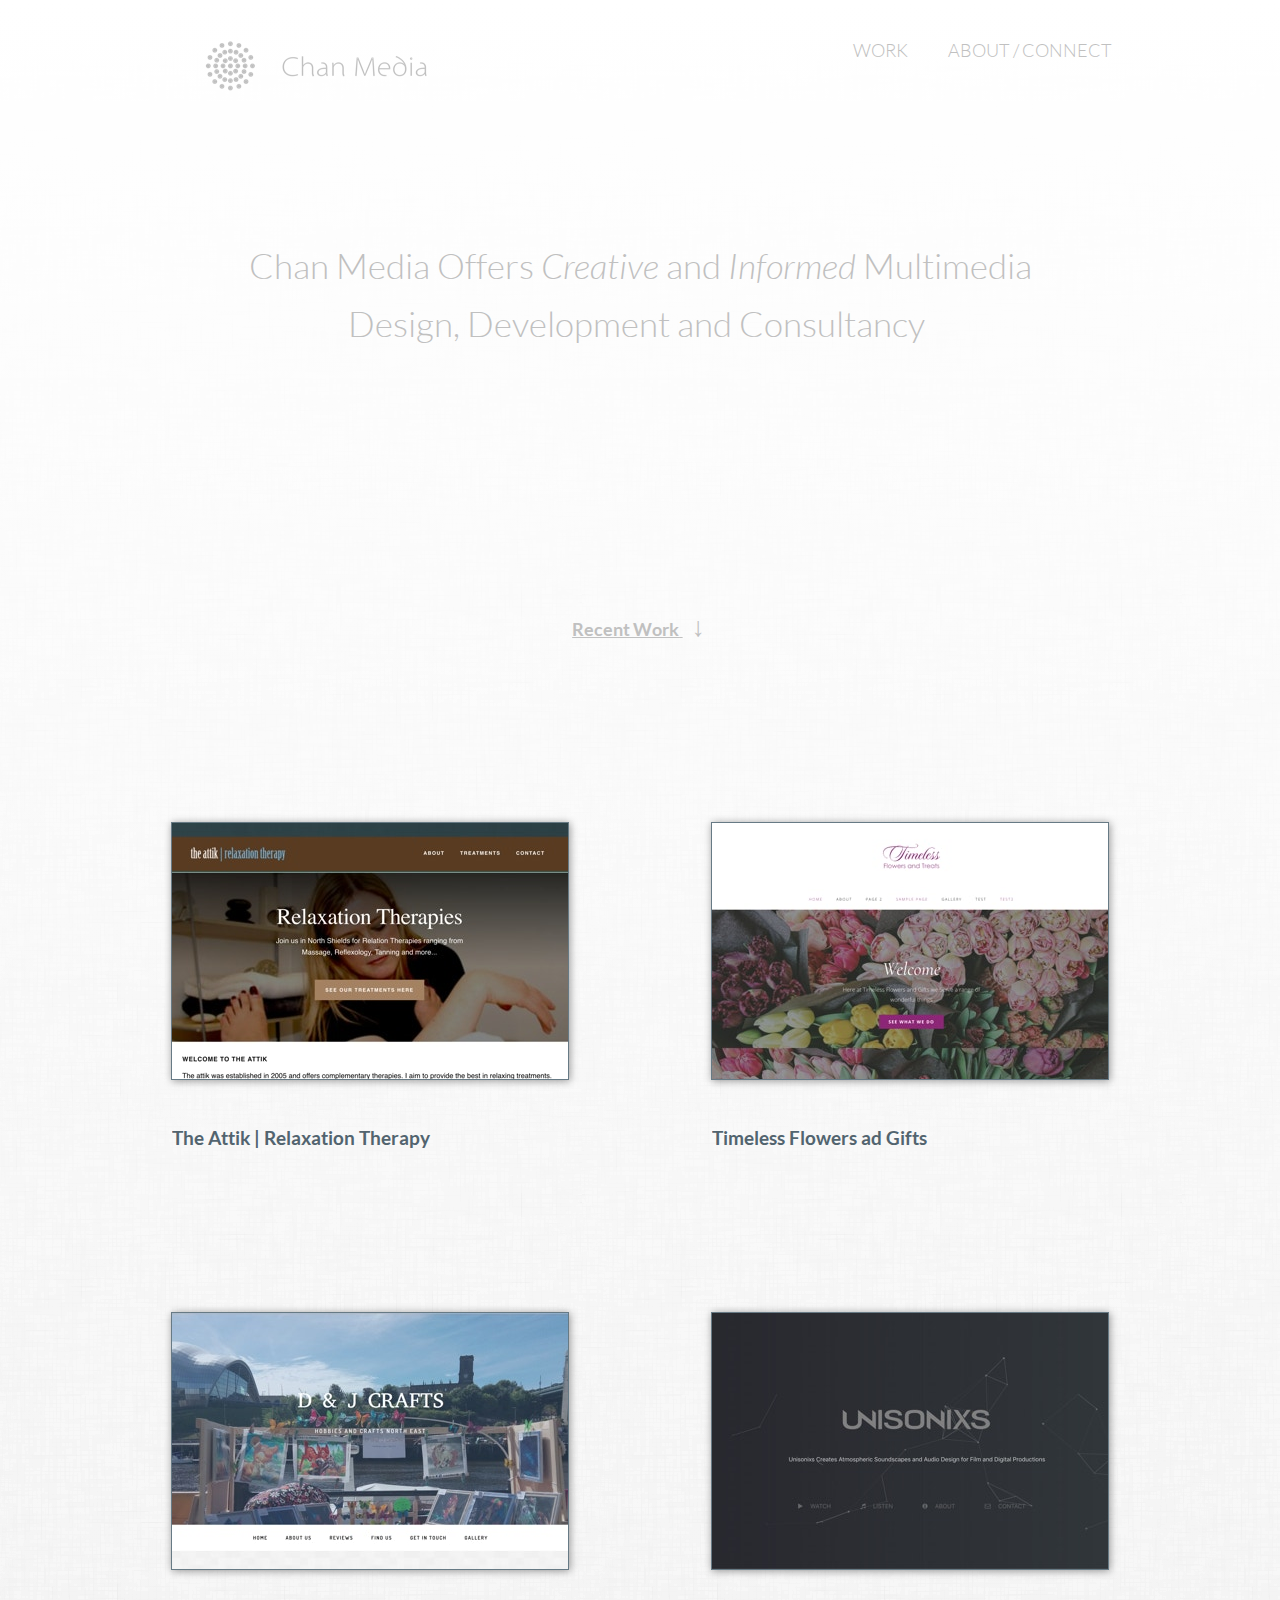
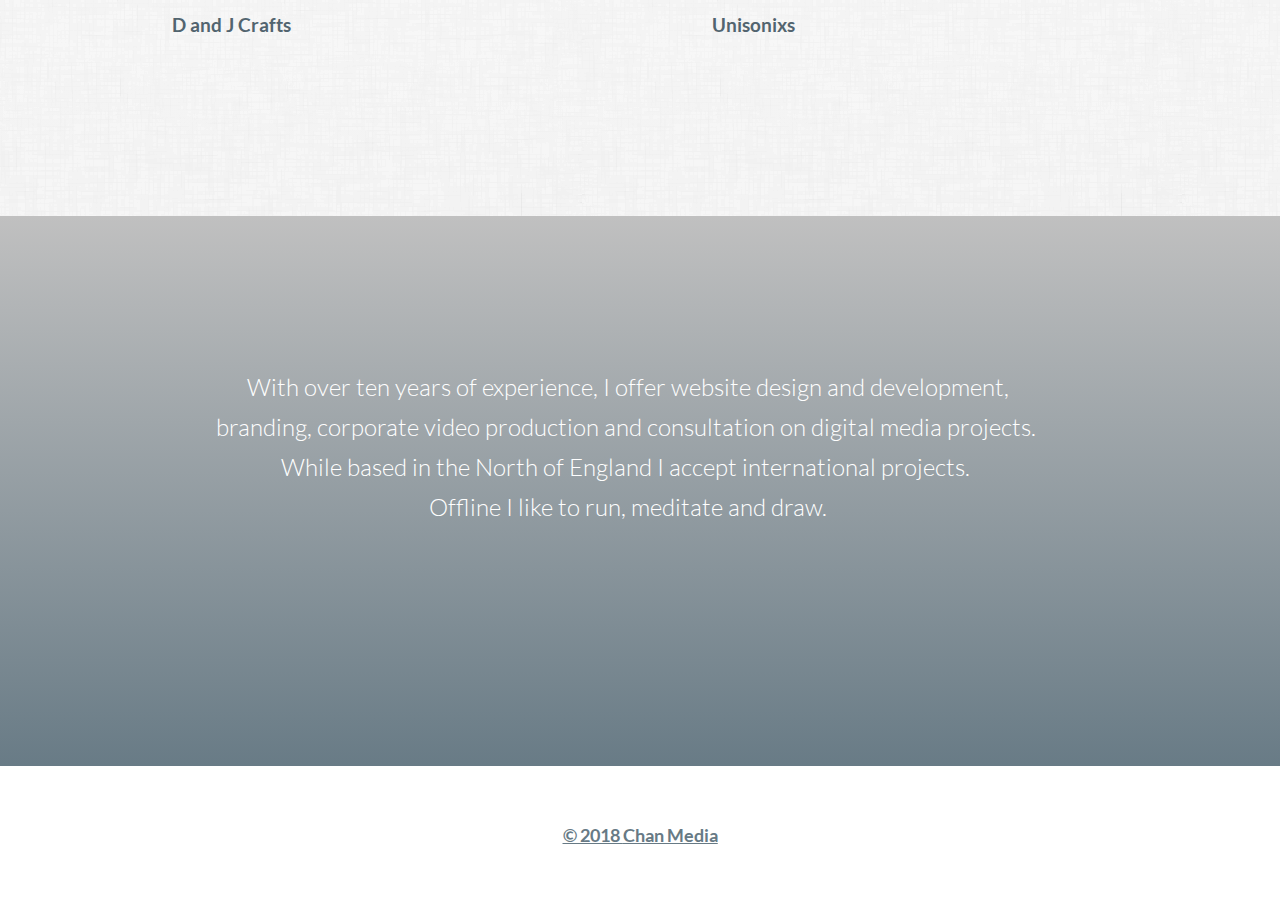
<file: index.html>
<!DOCTYPE html>
<html>
<head>
<meta charset="UTF-8">
<title>Home</title>
<meta name="referrer" content="same-origin">
<meta name="viewport" content="width=device-width,initial-scale=1,shrink-to-fit=no">
<style>@font-face{font-family:"Lato";src:url('css/Lato-Light.woff2') format('woff2'),url('css/Lato-Light.woff') format('woff');font-weight:300}@font-face{font-family:"Lato";src:url('css/Lato-LightItalic.woff2') format('woff2'),url('css/Lato-LightItalic.woff') format('woff');font-weight:300;font-style:italic}@font-face{font-family:"Lato";src:url('css/Lato-Bold.woff2') format('woff2'),url('css/Lato-Bold.woff') format('woff');font-weight:700}@font-face{font-family:"Lato";src:url('css/Lato-Regular.woff2') format('woff2'),url('css/Lato-Regular.woff') format('woff');font-weight:400}body,div{font-size:0}p, span,h1,h2,h3,h4,h5,h6{margin:0;word-spacing:normal;word-wrap:break-word;-ms-word-wrap:break-word;pointer-events:auto}sup{font-size:inherit;vertical-align:baseline;position:relative;top:-0.4em}sub{font-size:inherit;vertical-align:baseline;position:relative;top:0.4em}ul{display:block;word-spacing:normal;word-wrap:break-word;list-style-type:none;padding:0;margin:0;-moz-padding-start:0;-khtml-padding-start:0;-webkit-padding-start:0;-o-padding-start:0;-padding-start:0;-webkit-margin-before:0;-webkit-margin-after:0}li{display:block}li p{-webkit-touch-callout:none;-webkit-user-select:none;-khtml-user-select::none;-moz-user-select:none;-ms-user-select:none;-o-user-select:none;user-select:none}form{display:inline-block}a{text-decoration:inherit;color:inherit;-webkit-tap-highlight-color:rgba(0,0,0,0)}textarea{resize:none}.shm-l{float:left;clear:left}.shm-r{float:right;clear:right}.whitespacefix{word-spacing:-1px}video:not(#vbk):not(.videoinline){width:100%;max-width:900px}video:-webkit-full-screen{max-width:100% !important}video:-moz-full-screen{max-width:100% !important}video:-ms-fullscreen{max-width:100% !important}video:fullscreen{max-width:100% !important}.player1.fullscreen1-active video{max-width:100% !important}html{font-family:sans-serif;-ms-text-size-adjust:100%;-webkit-text-size-adjust:100%}body{margin:0}audio,video{display:inline-block;vertical-align:baseline}audio:not([controls]){display:none;height:0}[hidden],template{display:none}a{background:0 0}a:active,a:hover{outline:0}b,strong{font-weight:700}dfn{font-style:italic}h1,h2,h3,h4,h5,h6{font-size:1em;line-height:1;margin:0em 0}img{border:0}svg:not(:root){overflow:hidden}button,input,optgroup,select,textarea{color:inherit;font:inherit;margin:0}button{overflow:visible}button,select{text-transform:none}button,html input[type=button],input[type=submit]{-webkit-appearance:button;cursor:pointer;box-sizing:border-box;white-space: normal}input[type=text],input[type=password],textarea{-webkit-appearance:none;appearance: none;box-sizing:border-box}button[disabled],html input[disabled]{cursor:default}button::-moz-focus-inner,input::-moz-focus-inner{border:0;padding:0}input{line-height:normal}input[type=checkbox],input[type=radio]{box-sizing:border-box;padding:0}input[type=number]::-webkit-inner-spin-button,input[type=number]::-webkit-outer-spin-button{height:auto}input[type=search]{-webkit-appearance:textfield;-moz-box-sizing:content-box;-webkit-box-sizing:content-box;box-sizing:content-box}input[type=search]::-webkit-search-cancel-button,input[type=search]::-webkit-search-decoration{-webkit-appearance:none}textarea{overflow:auto;box-sizing:border-box;border-color:#ddd}optgroup{font-weight:700}table{border-collapse:collapse;border-spacing:0}td,th{padding:0}
html { -webkit-font-smoothing: antialiased; -moz-osx-font-smoothing: grayscale; }#b{background-color:#fff;background:#fff url(images/furley_bg.png) repeat center top}.v4{display:inline-block;*display:inline;zoom:1;vertical-align:top}.ps16{position:relative;margin-top:0}.s15{width:100%;min-width:960px;min-height:1816px;behavior:url(js/PIE.htc);-pie-background:linear-gradient(bottom, rgba(255,255,255,0) 0%, rgb(255,255,255) 100%);height:1816px;behavior:url(js/PIE.htc);-pie-background:linear-gradient(bottom, rgba(255,255,255,0) 0%, rgb(255,255,255) 100%);height:1816px}.c12{z-index:1;pointer-events:none;border:0;background-image:-webkit-gradient(linear, left bottom, left top, color-stop(0, rgba(255,255,255,0)), color-stop(1, rgb(255,255,255)));background-image:-o-linear-gradient(top, rgba(255,255,255,0) 0%, rgb(255,255,255) 100%);background-image:-webkit-linear-gradient(top, rgba(255,255,255,0) 0%, rgb(255,255,255) 100%);background-image:-ms-linear-gradient(top, rgba(255,255,255,0) 0%, rgb(255,255,255) 100%);background-image:linear-gradient(to top, rgba(255,255,255,0) 0%, rgb(255,255,255) 100%);background-clip:padding-box}.ps17{position:relative;margin-top:31px}.v5{display:block;*display:block;zoom:1;vertical-align:top}.s16{min-width:960px;width:960px;margin-left:auto;margin-right:auto}.ps18{position:relative;margin-left:31px;margin-top:0}.s17{min-width:929px;width:929px;min-height:72px}.ps19{position:relative;margin-left:0;margin-top:0}.s18{min-width:256px;width:256px;min-height:72px;height:72px}.c14{z-index:2;pointer-events:auto}.i{position:absolute;left:0;width:256px;height:72px;top:0;border:0}.i2{left:0;width:256px;height:72px;top:0;display:inline-block}.v6{display:inline-block;*display:inline;zoom:1;vertical-align:top;overflow:hidden}.ps20{position:relative;margin-left:373px;margin-top:0}.s19{min-width:120px;width:120px;min-height:64px;height:64px}.c15{z-index:11;pointer-events:auto}.p3{padding-top:0;text-indent:0;padding-bottom:0;padding-right:0;text-align:center}.f4{font-family:Lato;font-size:18px;font-weight:300;font-style:normal;text-decoration:none;text-transform:uppercase;color:#c0c0c0;background-color:initial;line-height:39px;letter-spacing:normal;text-shadow:none}.ps21{position:relative;margin-left:0;margin-top:0}.s20{min-width:180px;width:180px;min-height:64px;height:64px}.c16{z-index:17;pointer-events:auto}.ps22{position:relative;margin-left:72px;margin-top:134px}.s21{min-width:816px;width:816px;min-height:225px;height:225px}.c17{z-index:18;pointer-events:auto}.f5{font-family:Lato;font-size:35px;font-weight:300;font-style:normal;text-decoration:none;text-transform:none;color:#c0c0c0;background-color:initial;line-height:58px;letter-spacing:normal;text-shadow:none}.f6{font-family:Lato;font-size:35px;font-weight:300;font-style:italic;text-decoration:none;text-transform:none;color:#c0c0c0;background-color:initial;line-height:58px;letter-spacing:normal;text-shadow:none}.ps23{position:relative;margin-left:360px;margin-top:133px}.s22{min-width:240px;width:240px;min-height:105px;height:105px}.c18{z-index:6;pointer-events:auto}.f7{font-family:Lato;font-size:18px;font-weight:700;font-style:normal;text-decoration:underline;text-transform:none;color:#c0c0c0;background-color:initial;line-height:41px;letter-spacing:normal;text-shadow:none}.f8{font-family:Lato;font-size:18px;font-weight:700;font-style:normal;text-decoration:none;text-transform:none;color:#c0c0c0;background-color:initial;line-height:41px;letter-spacing:normal;text-shadow:none}.f9{font-family:Lato;font-size:27px;font-weight:400;font-style:normal;text-decoration:none;text-transform:none;color:#c0c0c0;background-color:initial;line-height:62px;letter-spacing:2.66px;text-shadow:none}.ps24{position:relative;margin-left:-600px;margin-top:257px}.s23{min-width:1px;width:1px;min-height:1px}.ps25{position:relative;margin-left:10px;margin-top:360px}.s24{min-width:938px;width:938px;min-height:258px}.s25{min-width:398px;width:398px;min-height:258px}.w2{line-height:0}.ps26{position:relative;margin-left:1px;margin-top:1px}.s26{min-width:396px;width:396px;min-height:256px;height:256px}.c19{z-index:9;border:0;background-image:url(images/attik-screen-shot-396.jpg);background-color:#b8c8d2;background-repeat:no-repeat;background-position:50% 50%;background-size:cover;background-clip:padding-box}.ps27{position:relative;margin-left:0;margin-top:-257px}.c20{z-index:7;border:1px solid #677a85;background-color:#fff;box-shadow:1px 1px 8px rgba(0,0,0,.40)}.ps28{position:relative;margin-left:142px;margin-top:0}.ps29{position:relative;margin-left:1px;margin-top:1px}.c21{z-index:19;border:0;background-image:url(images/screenshot-127.0.0.1-2018.10.26-11-48-16-396.jpg);background-color:#b8c8d2;background-repeat:no-repeat;background-position:50% 0;background-size:cover;background-clip:padding-box}.ps30{position:relative;margin-left:0;margin-top:-257px}.c22{z-index:3;border:1px solid #677a85;background-color:#fff;box-shadow:1px 1px 8px rgba(0,0,0,.40)}.ps31{position:relative;margin-left:12px;margin-top:32px}.s27{min-width:936px;width:936px;min-height:63px}.s28{min-width:396px;width:396px;min-height:63px;height:63px}.c23{z-index:8;pointer-events:auto}.p4{padding-top:0;text-indent:0;padding-bottom:0;padding-right:0;text-align:left}.f10{font-family:Lato;font-size:19px;font-weight:700;font-style:normal;text-decoration:none;text-transform:none;color:#52646f;background-color:initial;line-height:52px;letter-spacing:normal;text-shadow:none}.ps32{position:relative;margin-left:144px;margin-top:0}.c24{z-index:10;pointer-events:auto}@media (min-width:480px) and (max-width:959px) {.s15{min-width:480px;min-height:2168px;height:2168px;height:2168px}.ps17{margin-top:24px}.s16{min-width:480px;width:480px}.ps18{margin-left:66px}.s17{min-width:354px;width:354px;min-height:141px}.s18{min-width:350px;width:350px;min-height:66px;height:66px}.i{width:350px;height:66px}.i2{width:350px;height:66px}.ps20{margin-left:0;margin-top:33px}.s19{min-width:78px;width:78px;min-height:42px;height:42px}.f4{font-size:19px;line-height:41px}.ps21{margin-left:80px;margin-top:33px}.s20{min-width:196px;width:196px;min-height:42px;height:42px}.ps22{margin-left:36px;margin-top:74px}.s21{min-width:408px;width:408px;min-height:262px;height:262px}.f5{font-size:34px;line-height:57px}.f6{font-size:34px;line-height:57px}.ps23{margin-left:164px;margin-top:60px}.s22{min-width:157px;width:157px;min-height:65px;height:65px}.f7{font-size:19px;line-height:44px}.f8{font-size:19px;line-height:44px}.f9{font-family:"Lucida Grande", "Lucida Sans Unicode", "Lucida Sans", Geneva, Verdana, sans-serif;font-size:19px;line-height:43px}.ps24{margin-left:-321px;margin-top:147px}.ps25{margin-left:64px;margin-top:164px}.s24{min-width:352px;width:352px;min-height:582px}.s25{min-width:352px;width:352px;min-height:230px}.ps26{margin-top:0}.s26{min-width:350px;width:350px;min-height:228px;height:228px}.c19{background-image:url(images/attik-screen-shot-350.jpg)}.ps27{margin-top:-228px}.ps28{margin-left:0;margin-top:122px}.c21{background-image:url(images/screenshot-127.0.0.1-2018.10.26-11-48-16-350.jpg)}.ps30{margin-top:-229px}.ps31{margin-left:65px;margin-top:-332px}.s27{min-width:351px;width:351px;min-height:404px}.s28{min-width:350px;width:350px;min-height:59px;height:59px}.ps32{margin-left:1px;margin-top:286px}}@media (max-width:479px) {.s15{min-width:320px;min-height:1445px;height:1445px;height:1445px}.ps17{margin-top:16px}.s16{min-width:320px;width:320px}.ps18{margin-left:44px}.s17{min-width:236px;width:236px;min-height:94px}.s18{min-width:233px;width:233px;min-height:44px;height:44px}.i{width:233px;height:44px}.i2{width:233px;height:44px}.ps20{margin-left:0;margin-top:22px}.s19{min-width:52px;width:52px;min-height:28px;height:28px}.f4{font-size:13px;line-height:28px}.ps21{margin-left:53px;margin-top:22px}.s20{min-width:131px;width:131px;min-height:28px;height:28px}.ps22{margin-left:24px;margin-top:49px}.s21{min-width:272px;width:272px;min-height:175px;height:175px}.f5{font-size:23px;line-height:39px}.f6{font-size:23px;line-height:39px}.ps23{margin-left:109px;margin-top:40px}.s22{min-width:105px;width:105px;min-height:43px;height:43px}.f7{font-size:13px;line-height:29px}.f8{font-size:13px;line-height:29px}.f9{font-family:"Lucida Grande", "Lucida Sans Unicode", "Lucida Sans", Geneva, Verdana, sans-serif;font-size:13px;line-height:29px}.ps24{margin-left:-214px;margin-top:98px}.ps25{margin-left:42px;margin-top:109px}.s24{min-width:235px;width:235px;min-height:406px}.s25{min-width:235px;width:235px;min-height:154px}.ps26{margin-top:0}.s26{min-width:233px;width:233px;min-height:152px;height:152px}.c19{background-image:url(images/attik-screen-shot-233.jpg)}.ps27{margin-top:-152px}.ps28{margin-left:0;margin-top:98px}.c21{background-image:url(images/screenshot-127.0.0.1-2018.10.26-11-48-16-233.jpg)}.ps30{margin-top:-153px}.ps31{margin-left:44px;margin-top:-248px}.s27{min-width:233px;width:233px;min-height:289px}.s28{min-width:233px;width:233px;min-height:39px;height:39px}.f10{font-size:13px;line-height:36px}.ps32{margin-left:0;margin-top:211px}}@media (-webkit-min-device-pixel-ratio:2), (min-resolution:192dpi) {.c19{background-image:url(images/attik-screen-shot-792.jpg);background-size:cover}.c21{background-image:url(images/screenshot-127.0.0.1-2018.10.26-11-48-16-792.jpg);background-size:cover}}@media (min-width:480px) and (max-width:959px) and (-webkit-min-device-pixel-ratio:2), (min-width:480px) and (max-width:959px) and (min-resolution:192dpi) {.c19{background-image:url(images/attik-screen-shot-700.jpg);background-size:cover}.c21{background-image:url(images/screenshot-127.0.0.1-2018.10.26-11-48-16-700.jpg);background-size:cover}}@media (max-width:479px) and (-webkit-min-device-pixel-ratio:2), (max-width:479px) and (min-resolution:192dpi) {.c19{background-image:url(images/attik-screen-shot-466.jpg);background-size:cover}.c21{background-image:url(images/screenshot-127.0.0.1-2018.10.26-11-48-16-466.jpg);background-size:cover}}</style>
<link as="style" onload="this.onload=null;this.rel='stylesheet'" rel="preload" href="css/site.20190319174924.css">
<noscript><link rel="stylesheet" href="css/site.20190319174924.css"></noscript>
<!--[if lte IE 7]>
<link rel="stylesheet" href="css/site.20190319174924-lteIE7.css" type="text/css">
<![endif]-->
<!--[if lte IE 8]>
<link rel="stylesheet" href="css/site.20190319174924-lteIE8.css" type="text/css">
<![endif]-->
<!--[if gte IE 9]>
<link rel="stylesheet" href="css/site.20190319174924-gteIE9.css" type="text/css">
<![endif]-->
<script>!function(e){var t=!1;try{t=e.document.createElement("link").relList.supports("preload")}catch(e){}if(!t)for(var n=e.document.getElementsByTagName("link"),l=0;l<n.length;l++){var a=n[l];"preload"===a.rel&&"style"===a.getAttribute("as")&&function(e){function t(){e.media="all"}e.addEventListener("load",t),setTimeout(function(){e.rel="stylesheet",e.media="nl x"}),setTimeout(t,3e3)}(a)}}(this);
</script>
</head>
<body id="b">
<div class="v4 ps16 s15 c12">
<div class="ps17 v5 s16">
<div class="v4 ps18 s17 c13">
<div class="v4 ps19 s18 c14">
<picture class="i2">
<source srcset="images/chanmedia-175.png 1x, images/chanmedia-350.png 2x" media="(max-width:479px)">
<source srcset="images/chanmedia-263.png 1x, images/chanmedia-526.png 2x" media="(max-width:959px)">
<source srcset="images/chanmedia-256.png 1x, images/chanmedia-512.png 2x" media="(min-width:960px)">
<img src="images/chanmedia-175.png" alt="" class="js i">
</picture>
</div>
<div class="v6 ps20 s19 c15">
<p class="p3 f4"><a href="#anchor1">Work</a></p>
</div>
<div class="v6 ps21 s20 c16">
<p class="p3 f4"><a href="#anchor2">About / Connect</a></p>
</div>
</div>
<div class="v6 ps22 s21 c17">
<p class="p3 f5">Chan Media Offers <span class="f6">Creative</span> and <span class="f6">Informed</span> Multimedia Design, Development and Consultancy&nbsp;</p>
</div>
<div class="v6 ps23 s22 c18">
<p class="p3"><span class="f7"><a href="#anchor1">Recent Work</a></span><span class="f7"><a href="#"> </a></span><span class="f8"><a href="#">&nbsp;&nbsp; </a></span><span class="f9"><a href="#">&darr;</a></span></p>
</div>
<a name="anchor1" class="v4 ps24 s23">
</a>
<div class="v4 ps25 s24 c13">
<div class="v4 ps19 s25 w2">
<div class="v4 ps26 s26 c19"></div>
<div class="v4 ps27 s26 c20"></div>
</div>
<div class="v4 ps28 s25 w2">
<div class="v4 ps29 s26 c21"></div>
<div class="v4 ps30 s26 c22"></div>
</div>
</div>
<div class="v4 ps31 s27 c13">
<div class="v6 ps19 s28 c23">
<p class="p4 f10">The Attik | Relaxation Therapy</p>
</div>
<div class="v6 ps32 s28 c24">
<p class="p4 f10">Timeless Flowers ad Gifts</p>
</div>
</div>
<div class="v ps s c">
<div class="v ps2 s2 w">
<div class="v ps3 s3 c2"></div>
<div class="v ps4 s3 c3"></div>
</div>
<div class="v ps5 s4 w">
<div class="v ps3 s5 c4"></div>
<div class="v ps6 s5 c5"></div>
</div>
</div>
<div class="v ps7 s6 c">
<div class="v2 ps2 s7 c6">
<p class="p f">D and J Crafts</p>
</div>
<div class="v2 ps8 s8 c7">
<p class="p f">Unisonixs</p>
</div>
</div>
</div>
</div>
<div class="v ps9 s9 c8">
<a name="anchor2" class="v ps10 s10">
</a>
<div class="ps11 v3 s11">
<div class="v2 ps12 s12 c9">
<p class="p2 f2">With over ten years of experience, I offer website design and development, branding, corporate video production and consultation on digital media projects.&nbsp;</p>
<p class="p2 f2">While based in the North of England I accept international projects.&nbsp;</p>
<p class="p2 f2">Offline I like to run, meditate and draw.</p>
</div>
</div>
</div>
<div class="v ps13 s13 c10">
<div class="ps14 v3 s11">
<div class="v2 ps15 s14 c11">
<p class="p2"><span class="f3">&COPY; 2018 </span><span class="f3"><a target="_blank" href="http://chanmedia.uk" rel="noopener">Chan Media</a></span></p>
</div>
</div>
</div>
<script>!function(){var s=["js/jquery.js","js/index.20190319174924.js"],n={},j=0,e=function(e){var o=new XMLHttpRequest;o.open("GET",s[e],!0),o.onload=function(){if(n[e]=o.responseText,2==++j)for(var t in s){var i=document.createElement("script");i.textContent=n[t],document.body.appendChild(i)}},o.send()};for(var o in s)e(o)}();
</script>
<script type="text/javascript">
var ver=RegExp(/Mozilla\/5\.0 \(Linux; .; Android ([\d.]+)/).exec(navigator.userAgent);if(ver&&parseFloat(ver[1])<5){document.getElementsByTagName('body')[0].className+=' whitespacefix';}
</script>
</body>
</html>
</file>
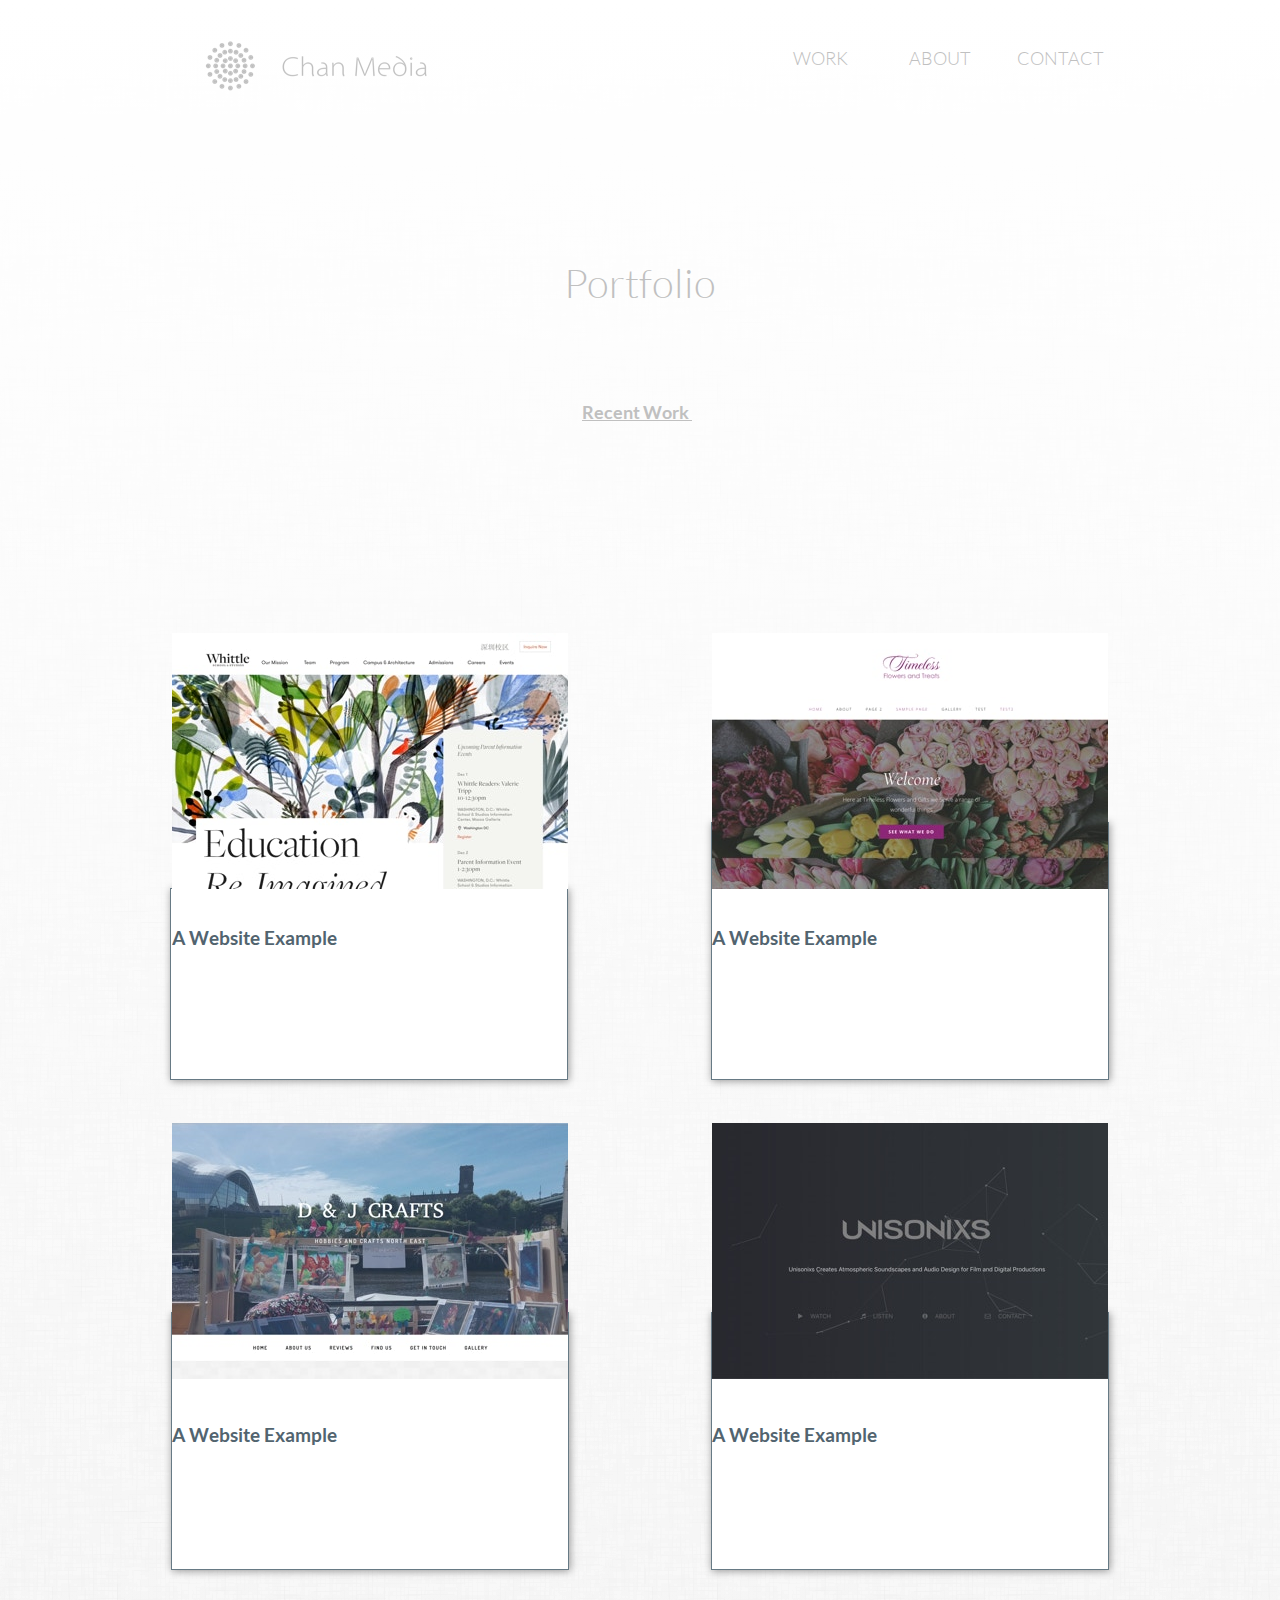
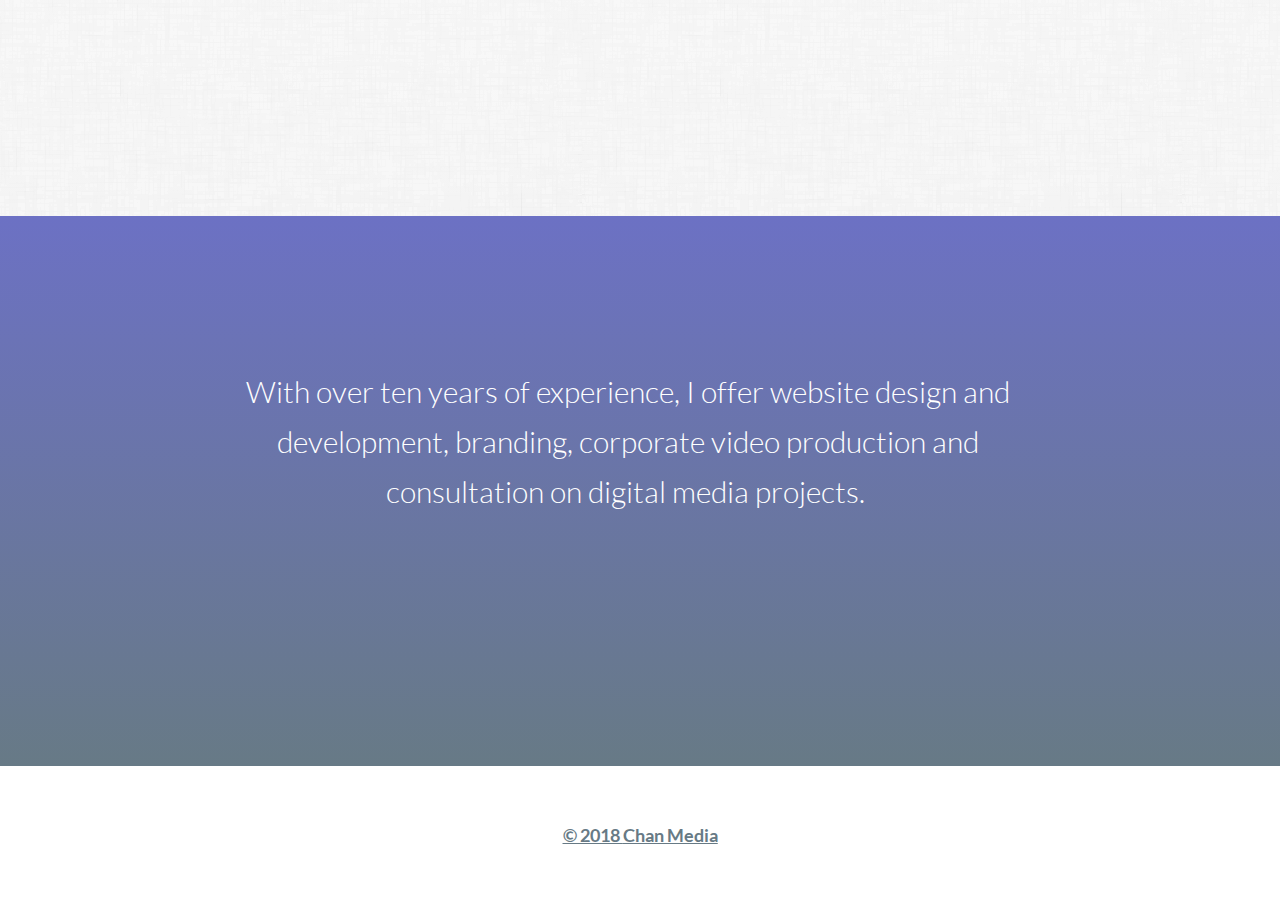
<file: page-1.html>
<!DOCTYPE html>
<html>
<head>
<meta charset="UTF-8">
<title>Page 1</title>
<meta name="referrer" content="same-origin">
<meta name="viewport" content="width=device-width,initial-scale=1,shrink-to-fit=no">
<style>@font-face{font-family:"Lato";src:url('css/Lato-Light.woff2') format('woff2'),url('css/Lato-Light.woff') format('woff');font-weight:300}@font-face{font-family:"Lato";src:url('css/Lato-Bold.woff2') format('woff2'),url('css/Lato-Bold.woff') format('woff');font-weight:700}body,div{font-size:0}p, span,h1,h2,h3,h4,h5,h6{margin:0;word-spacing:normal;word-wrap:break-word;-ms-word-wrap:break-word;pointer-events:auto}sup{font-size:inherit;vertical-align:baseline;position:relative;top:-0.4em}sub{font-size:inherit;vertical-align:baseline;position:relative;top:0.4em}ul{display:block;word-spacing:normal;word-wrap:break-word;list-style-type:none;padding:0;margin:0;-moz-padding-start:0;-khtml-padding-start:0;-webkit-padding-start:0;-o-padding-start:0;-padding-start:0;-webkit-margin-before:0;-webkit-margin-after:0}li{display:block}li p{-webkit-touch-callout:none;-webkit-user-select:none;-khtml-user-select::none;-moz-user-select:none;-ms-user-select:none;-o-user-select:none;user-select:none}form{display:inline-block}a{text-decoration:inherit;color:inherit;-webkit-tap-highlight-color:rgba(0,0,0,0)}textarea{resize:none}.shm-l{float:left;clear:left}.shm-r{float:right;clear:right}.whitespacefix{word-spacing:-1px}video:not(#vbk):not(.videoinline){width:100%;max-width:900px}video:-webkit-full-screen{max-width:100% !important}video:-moz-full-screen{max-width:100% !important}video:-ms-fullscreen{max-width:100% !important}video:fullscreen{max-width:100% !important}.player1.fullscreen1-active video{max-width:100% !important}html{font-family:sans-serif;-ms-text-size-adjust:100%;-webkit-text-size-adjust:100%}body{margin:0}audio,video{display:inline-block;vertical-align:baseline}audio:not([controls]){display:none;height:0}[hidden],template{display:none}a{background:0 0}a:active,a:hover{outline:0}b,strong{font-weight:700}dfn{font-style:italic}h1,h2,h3,h4,h5,h6{font-size:1em;line-height:1;margin:0em 0}img{border:0}svg:not(:root){overflow:hidden}button,input,optgroup,select,textarea{color:inherit;font:inherit;margin:0}button{overflow:visible}button,select{text-transform:none}button,html input[type=button],input[type=submit]{-webkit-appearance:button;cursor:pointer;box-sizing:border-box;white-space: normal}input[type=text],input[type=password],textarea{-webkit-appearance:none;appearance: none;box-sizing:border-box}button[disabled],html input[disabled]{cursor:default}button::-moz-focus-inner,input::-moz-focus-inner{border:0;padding:0}input{line-height:normal}input[type=checkbox],input[type=radio]{box-sizing:border-box;padding:0}input[type=number]::-webkit-inner-spin-button,input[type=number]::-webkit-outer-spin-button{height:auto}input[type=search]{-webkit-appearance:textfield;-moz-box-sizing:content-box;-webkit-box-sizing:content-box;box-sizing:content-box}input[type=search]::-webkit-search-cancel-button,input[type=search]::-webkit-search-decoration{-webkit-appearance:none}textarea{overflow:auto;box-sizing:border-box;border-color:#ddd}optgroup{font-weight:700}table{border-collapse:collapse;border-spacing:0}td,th{padding:0}
html { -webkit-font-smoothing: antialiased; -moz-osx-font-smoothing: grayscale; }#b{background-color:#fff;background:#fff url(images/furley_bg.png) repeat center top}.v7{display:inline-block;*display:inline;zoom:1;vertical-align:top}.ps33{position:relative;margin-top:0}.s29{width:100%;min-width:960px;min-height:2049px;behavior:url(js/PIE.htc);-pie-background:linear-gradient(bottom, rgba(255,255,255,0) 0%, rgb(255,255,255) 100%);height:2049px;behavior:url(js/PIE.htc);-pie-background:linear-gradient(bottom, rgba(255,255,255,0) 0%, rgb(255,255,255) 100%);height:2049px}.c25{z-index:1;pointer-events:none;border:0;background-image:-webkit-gradient(linear, left bottom, left top, color-stop(0, rgba(255,255,255,0)), color-stop(1, rgb(255,255,255)));background-image:-o-linear-gradient(top, rgba(255,255,255,0) 0%, rgb(255,255,255) 100%);background-image:-webkit-linear-gradient(top, rgba(255,255,255,0) 0%, rgb(255,255,255) 100%);background-image:-ms-linear-gradient(top, rgba(255,255,255,0) 0%, rgb(255,255,255) 100%);background-image:linear-gradient(to top, rgba(255,255,255,0) 0%, rgb(255,255,255) 100%);background-clip:padding-box}.ps34{position:relative;margin-top:31px}.v8{display:block;*display:block;zoom:1;vertical-align:top}.s30{min-width:960px;width:960px;margin-left:auto;margin-right:auto}.ps35{position:relative;margin-left:31px;margin-top:0}.s31{min-width:929px;width:929px;min-height:72px}.ps36{position:relative;margin-left:0;margin-top:0}.s32{min-width:256px;width:256px;min-height:72px;height:72px}.c27{z-index:2;pointer-events:auto}.i3{position:absolute;left:0;width:256px;height:72px;top:0;border:0}.i4{left:0;width:256px;height:72px;top:0;display:inline-block}.v9{display:inline-block;*display:inline;zoom:1;vertical-align:top;overflow:hidden}.ps37{position:relative;margin-left:313px;margin-top:8px}.s33{min-width:120px;width:120px;min-height:64px;height:64px}.c28{z-index:20;pointer-events:auto}.p5{padding-top:0;text-indent:0;padding-bottom:0;padding-right:0;text-align:center}.f11{font-family:Lato;font-size:18px;font-weight:300;font-style:normal;text-decoration:none;text-transform:uppercase;color:#c0c0c0;background-color:initial;line-height:39px;letter-spacing:normal;text-shadow:none}.ps38{position:relative;margin-left:0;margin-top:8px}.c29{z-index:21;pointer-events:auto}.c30{z-index:22;pointer-events:auto}.ps39{position:relative;margin-left:60px;margin-top:146px}.s34{min-width:840px;width:840px;min-height:96px;height:96px}.c31{z-index:5;pointer-events:auto}.f12{font-family:Lato;font-size:40px;font-weight:300;font-style:normal;text-decoration:none;text-transform:none;color:#c0c0c0;background-color:initial;line-height:67px;letter-spacing:normal;text-shadow:none}.ps40{position:relative;margin-left:360px;margin-top:47px}.s35{min-width:240px;width:240px;min-height:54px;height:54px}.c32{z-index:6;pointer-events:auto}.f13{font-family:Lato;font-size:18px;font-weight:700;font-style:normal;text-decoration:underline;text-transform:none;color:#c0c0c0;background-color:initial;line-height:41px;letter-spacing:normal;text-shadow:none}.f14{font-family:Lato;font-size:18px;font-weight:700;font-style:normal;text-decoration:none;text-transform:none;color:#c0c0c0;background-color:initial;line-height:41px;letter-spacing:normal;text-shadow:none}.ps41{position:relative;margin-left:10px;margin-top:187px}.s36{min-width:939px;width:939px;min-height:447px}.ps42{position:relative;margin-left:0;margin-top:255px}.s37{min-width:396px;width:396px;min-height:190px;height:190px}.c33{z-index:3;border:1px solid #677a85;background-color:#fff;box-shadow:1px 1px 8px rgba(0,0,0,.40)}.ps43{position:relative;margin-left:-396px;margin-top:0}.s38{min-width:396px;width:396px;min-height:353px}.w3{line-height:0}.s39{min-width:396px;width:396px;min-height:256px;height:256px}.c34{z-index:4;border:0;background-image:url(images/screenshot-www.whittleschool.org-2018.11.25-12-58-32-396.jpg);background-color:#b8c8d2;background-repeat:no-repeat;background-position:50% 50%;background-size:cover;background-clip:padding-box}.ps44{position:relative;margin-left:0;margin-top:23px}.s40{min-width:396px;width:396px;min-height:74px;height:74px}.c35{z-index:9;pointer-events:auto}.p6{padding-top:0;text-indent:0;padding-bottom:0;padding-right:0;text-align:left}.f15{font-family:Lato;font-size:19px;font-weight:700;font-style:normal;text-decoration:none;text-transform:none;color:#52646f;background-color:initial;line-height:52px;letter-spacing:normal;text-shadow:none}.ps45{position:relative;margin-left:143px;margin-top:0}.s41{min-width:398px;width:398px;min-height:447px}.ps46{position:relative;margin-left:1px;margin-top:0}.c36{z-index:8;border:0;background-image:url(images/screenshot-127.0.0.1-2018.10.26-11-48-16-396.jpg);background-color:#b8c8d2;background-repeat:no-repeat;background-position:50% 0;background-size:cover;background-clip:padding-box}.ps47{position:relative;margin-left:0;margin-top:-67px}.s42{min-width:396px;width:396px;min-height:256px}.c37{z-index:7;border:1px solid #677a85;background-color:#fff;box-shadow:1px 1px 8px rgba(0,0,0,.40)}.ps48{position:relative;margin-left:0;margin-top:89px}.c38{z-index:10;pointer-events:auto}.ps49{position:relative;margin-left:11px;margin-top:43px}.s43{min-width:938px;width:938px;min-height:447px}.s44{min-width:398px;width:398px;min-height:447px}.s45{min-width:396px;width:396px;min-height:256px;height:256px}.c39{z-index:18;border:0;background-image:url(images/screen-shot-2018-10-25-at-22.53.23-396.jpg);background-color:#b8c8d2;background-repeat:no-repeat;background-position:50% 0;background-size:cover;background-clip:padding-box}.s46{min-width:396px;width:396px;min-height:256px}.c40{z-index:12;border:1px solid #677a85;background-color:#fff;box-shadow:1px 1px 8px rgba(0,0,0,.40)}.ps50{position:relative;margin-left:0;margin-top:96px}.s47{min-width:396px;width:396px;min-height:63px;height:63px}.c41{z-index:14;pointer-events:auto}.ps51{position:relative;margin-left:142px;margin-top:0}.c42{z-index:13;border:0;background-image:url(images/screen-shot-2018-11-25-at-14.24.07-396.jpg);background-color:#b8c8d2;background-repeat:no-repeat;background-position:50% 50%;background-size:cover;background-clip:padding-box}.c43{z-index:11;border:1px solid #677a85;background-color:#fff;box-shadow:1px 1px 8px rgba(0,0,0,.40)}.c44{z-index:15;pointer-events:auto}.ps52{position:relative;margin-left:380px;margin-top:366px}.s48{min-width:1px;width:1px;min-height:1px}.ps53{position:relative;margin-top:-233px}.s49{width:100%;min-width:960px;min-height:558px;behavior:url(js/PIE.htc);-pie-background:linear-gradient(top, rgb(108,113,196) 0%, rgb(103,122,133) 100%);height:558px;behavior:url(js/PIE.htc);-pie-background:linear-gradient(top, rgb(108,113,196) 0%, rgb(103,122,133) 100%);height:558px}.c45{z-index:16;pointer-events:none;border:0;background-image:-webkit-gradient(linear, left top, left bottom, color-stop(0, rgb(108,113,196)), color-stop(1, rgb(103,122,133)));background-image:-o-linear-gradient(bottom, rgb(108,113,196) 0%, rgb(103,122,133) 100%);background-image:-webkit-linear-gradient(bottom, rgb(108,113,196) 0%, rgb(103,122,133) 100%);background-image:-ms-linear-gradient(bottom, rgb(108,113,196) 0%, rgb(103,122,133) 100%);background-image:linear-gradient(to bottom, rgb(108,113,196) 0%, rgb(103,122,133) 100%);background-clip:padding-box}.ps54{position:relative;margin-top:151px}.ps55{position:relative;margin-left:48px;margin-top:0}.s50{min-width:840px;width:840px;min-height:372px;height:372px}.c46{z-index:17;pointer-events:auto}.f16{font-family:Lato;font-size:30px;font-weight:300;font-style:normal;text-decoration:none;text-transform:none;color:#fff;background-color:initial;line-height:50px;letter-spacing:normal;text-shadow:none}.ps56{position:relative;margin-top:-8px}.s51{width:100%;min-width:960px;min-height:150px}.c47{z-index:19;pointer-events:none;border:0;background-color:#fff}.ps57{position:relative;margin-top:49px}.ps58{position:relative;margin-left:360px;margin-top:0}.s52{min-width:240px;width:240px;min-height:51px;height:51px}.c48{z-index:23;pointer-events:auto}.f17{font-family:Lato;font-size:18px;font-weight:700;font-style:normal;text-decoration:underline;text-transform:none;color:#677a85;background-color:initial;line-height:41px;letter-spacing:normal;text-shadow:none}@media (min-width:480px) and (max-width:959px) {.s29{min-width:480px;min-height:1025px;height:1025px;height:1025px}.ps34{margin-top:15px}.s30{min-width:480px;width:480px}.ps35{margin-left:15px}.s31{min-width:465px;width:465px;min-height:36px}.s32{min-width:129px;width:129px;min-height:36px;height:36px}.i3{width:129px;height:36px}.i4{width:129px;height:36px}.ps37{margin-left:156px;margin-top:5px}.s33{min-width:60px;width:60px;min-height:31px;height:31px}.f11{font-size:9px;line-height:19px}.ps38{margin-top:5px}.ps39{margin-left:30px;margin-top:74px}.s34{min-width:420px;width:420px;min-height:48px;height:48px}.f12{font-size:19px;line-height:32px}.ps40{margin-left:180px;margin-top:24px}.s35{min-width:120px;width:120px;min-height:27px;height:27px}.f13{font-size:9px;line-height:21px}.f14{font-size:9px;line-height:21px}.ps41{margin-left:5px;margin-top:93px}.s36{min-width:470px;width:470px;min-height:224px}.ps42{margin-top:126px}.s37{min-width:198px;width:198px;min-height:96px;height:96px}.ps43{margin-left:-199px}.s38{min-width:198px;width:198px;min-height:177px}.s39{min-width:198px;width:198px;min-height:127px;height:127px}.c34{background-image:url(images/screenshot-www.whittleschool.org-2018.11.25-12-58-32-198-1.jpg)}.ps44{margin-top:12px}.s40{min-width:198px;width:198px;min-height:38px;height:38px}.f15{font-size:9px;line-height:24px}.ps45{margin-left:71px}.s41{min-width:200px;width:200px;min-height:224px}.c36{background-image:url(images/screenshot-127.0.0.1-2018.10.26-11-48-16-198-1.jpg)}.ps47{margin-top:-34px}.s42{min-width:198px;width:198px;min-height:129px}.ps48{margin-top:45px}.ps49{margin-left:5px;margin-top:20px}.s43{min-width:470px;width:470px;min-height:225px}.s44{min-width:200px;width:200px;min-height:225px}.s45{min-width:198px;width:198px;min-height:129px;height:129px}.c39{background-image:url(images/screen-shot-2018-10-25-at-22.53.23-198-1.jpg)}.s46{min-width:198px;width:198px;min-height:128px}.ps50{margin-top:48px}.s47{min-width:198px;width:198px;min-height:32px;height:32px}.ps51{margin-left:70px}.c42{background-image:url(images/screen-shot-2018-11-25-at-14.24.07-198-1.jpg)}.ps52{margin-left:191px;margin-top:182px}.ps53{margin-top:-117px}.s49{min-width:480px;min-height:279px;height:279px;height:279px}.ps54{margin-top:76px}.ps55{margin-left:24px}.s50{min-width:420px;width:420px;min-height:186px;height:186px}.f16{font-size:15px;line-height:25px}.ps56{margin-top:-3px}.s51{min-width:480px;min-height:75px}.ps57{margin-top:24px}.ps58{margin-left:180px}.s52{min-width:120px;width:120px;min-height:25px;height:25px}.f17{font-size:9px;line-height:21px}}@media (max-width:479px) {.s29{min-width:320px;min-height:683px;height:683px;height:683px}.ps34{margin-top:10px}.s30{min-width:320px;width:320px}.ps35{margin-left:10px}.s31{min-width:310px;width:310px;min-height:24px}.s32{min-width:86px;width:86px;min-height:24px;height:24px}.i3{width:86px;height:24px}.i4{width:86px;height:24px}.ps37{margin-left:104px;margin-top:3px}.s33{min-width:40px;width:40px;min-height:21px;height:21px}.f11{font-size:6px;line-height:13px}.ps38{margin-top:3px}.ps39{margin-left:20px;margin-top:49px}.s34{min-width:280px;width:280px;min-height:32px;height:32px}.f12{font-size:13px;line-height:22px}.ps40{margin-left:120px;margin-top:16px}.s35{min-width:80px;width:80px;min-height:18px;height:18px}.f13{font-size:6px;line-height:13px}.f14{font-size:6px;line-height:13px}.ps41{margin-left:3px;margin-top:62px}.s36{min-width:314px;width:314px;min-height:150px}.ps42{margin-top:84px}.s37{min-width:132px;width:132px;min-height:64px;height:64px}.ps43{margin-left:-133px}.s38{min-width:132px;width:132px;min-height:118px}.s39{min-width:132px;width:132px;min-height:85px;height:85px}.c34{background-image:url(images/screenshot-www.whittleschool.org-2018.11.25-12-58-32-132-1.jpg)}.ps44{margin-top:8px}.s40{min-width:132px;width:132px;min-height:25px;height:25px}.f15{font-size:6px;line-height:17px}.ps45{margin-left:47px}.s41{min-width:134px;width:134px;min-height:150px}.c36{background-image:url(images/screenshot-127.0.0.1-2018.10.26-11-48-16-132-1.jpg)}.ps47{margin-top:-23px}.s42{min-width:132px;width:132px;min-height:86px}.ps48{margin-top:30px}.ps49{margin-left:3px;margin-top:13px}.s43{min-width:314px;width:314px;min-height:150px}.s44{min-width:134px;width:134px;min-height:150px}.s45{min-width:132px;width:132px;min-height:86px;height:86px}.c39{background-image:url(images/screen-shot-2018-10-25-at-22.53.23-132-1.jpg)}.s46{min-width:132px;width:132px;min-height:85px}.ps50{margin-top:32px}.s47{min-width:132px;width:132px;min-height:21px;height:21px}.ps51{margin-left:46px}.c42{background-image:url(images/screen-shot-2018-11-25-at-14.24.07-132-1.jpg)}.ps52{margin-left:127px;margin-top:121px}.ps53{margin-top:-78px}.s49{min-width:320px;min-height:186px;height:186px;height:186px}.ps54{margin-top:51px}.ps55{margin-left:16px}.s50{min-width:280px;width:280px;min-height:124px;height:124px}.f16{font-size:10px;line-height:17px}.ps56{margin-top:-2px}.s51{min-width:320px;min-height:50px}.ps57{margin-top:16px}.ps58{margin-left:120px}.s52{min-width:80px;width:80px;min-height:17px;height:17px}.f17{font-size:6px;line-height:13px}}@media (-webkit-min-device-pixel-ratio:2), (min-resolution:192dpi) {.c34{background-image:url(images/screenshot-www.whittleschool.org-2018.11.25-12-58-32-792.jpg);background-size:cover}.c36{background-image:url(images/screenshot-127.0.0.1-2018.10.26-11-48-16-792.jpg);background-size:cover}.c39{background-image:url(images/screen-shot-2018-10-25-at-22.53.23-792.jpg);background-size:cover}.c42{background-image:url(images/screen-shot-2018-11-25-at-14.24.07-792.jpg);background-size:cover}}@media (min-width:480px) and (max-width:959px) and (-webkit-min-device-pixel-ratio:2), (min-width:480px) and (max-width:959px) and (min-resolution:192dpi) {.c34{background-image:url(images/screenshot-www.whittleschool.org-2018.11.25-12-58-32-396-2.jpg);background-size:cover}.c36{background-image:url(images/screenshot-127.0.0.1-2018.10.26-11-48-16-396-2.jpg);background-size:cover}.c39{background-image:url(images/screen-shot-2018-10-25-at-22.53.23-396-2.jpg);background-size:cover}.c42{background-image:url(images/screen-shot-2018-11-25-at-14.24.07-396-2.jpg);background-size:cover}}@media (max-width:479px) and (-webkit-min-device-pixel-ratio:2), (max-width:479px) and (min-resolution:192dpi) {.c34{background-image:url(images/screenshot-www.whittleschool.org-2018.11.25-12-58-32-264-1.jpg);background-size:cover}.c36{background-image:url(images/screenshot-127.0.0.1-2018.10.26-11-48-16-264-1.jpg);background-size:cover}.c39{background-image:url(images/screen-shot-2018-10-25-at-22.53.23-264-1.jpg);background-size:cover}.c42{background-image:url(images/screen-shot-2018-11-25-at-14.24.07-264-1.jpg);background-size:cover}}</style>
<link as="style" onload="this.onload=null;this.rel='stylesheet'" rel="preload" href="css/site.20190319174924.css">
<noscript><link rel="stylesheet" href="css/site.20190319174924.css"></noscript>
<!--[if lte IE 7]>
<link rel="stylesheet" href="css/site.20190319174924-lteIE7.css" type="text/css">
<![endif]-->
<!--[if lte IE 8]>
<link rel="stylesheet" href="css/site.20190319174924-lteIE8.css" type="text/css">
<![endif]-->
<!--[if gte IE 9]>
<link rel="stylesheet" href="css/site.20190319174924-gteIE9.css" type="text/css">
<![endif]-->
<script>!function(e){var t=!1;try{t=e.document.createElement("link").relList.supports("preload")}catch(e){}if(!t)for(var n=e.document.getElementsByTagName("link"),l=0;l<n.length;l++){var a=n[l];"preload"===a.rel&&"style"===a.getAttribute("as")&&function(e){function t(){e.media="all"}e.addEventListener("load",t),setTimeout(function(){e.rel="stylesheet",e.media="nl x"}),setTimeout(t,3e3)}(a)}}(this);
</script>
</head>
<body id="b">
<div class="v7 ps33 s29 c25">
<div class="ps34 v8 s30">
<div class="v7 ps35 s31 c26">
<div class="v7 ps36 s32 c27">
<picture class="i4">
<source srcset="images/chanmedia-86.png 1x, images/chanmedia-172.png 2x" media="(max-width:479px)">
<source srcset="images/chanmedia-129.png 1x, images/chanmedia-258.png 2x" media="(max-width:959px)">
<source srcset="images/chanmedia-256.png 1x, images/chanmedia-512.png 2x" media="(min-width:960px)">
<img src="images/chanmedia-86.png" alt="" class="js4 i3">
</picture>
</div>
<div class="v9 ps37 s33 c28">
<p class="p5 f11"><a href="#">Work</a></p>
</div>
<div class="v9 ps38 s33 c29">
<p class="p5 f11"><a href="#">About</a></p>
</div>
<div class="v9 ps38 s33 c30">
<p class="p5 f11"><a href="#">CONTACT</a></p>
</div>
</div>
<div class="v9 ps39 s34 c31">
<p class="p5 f12">Portfolio</p>
</div>
<div class="v9 ps40 s35 c32">
<p class="p5"><span class="f13"><a href="./#anchor1">Recent Work</a></span><span class="f13"><a href="#"> </a></span><span class="f14"><a href="#">&nbsp;&nbsp;</a></span></p>
</div>
<div class="v7 ps41 s36 c26">
<div class="v7 ps42 s37 c33"></div>
<div class="v7 ps43 s38 w3">
<div class="v7 ps36 s39 c34"></div>
<div class="v9 ps44 s40 c35">
<p class="p6 f15">A Website Example</p>
</div>
</div>
<div class="v7 ps45 s41 w3">
<div class="v7 ps46 s39 c36"></div>
<div class="v7 ps47 s42 c37">
<div class="v9 ps48 s40 c38">
<p class="p6 f15">A Website Example</p>
</div>
</div>
</div>
</div>
<div class="v7 ps49 s43 c26">
<div class="v7 ps36 s44 w3">
<div class="v7 ps46 s45 c39"></div>
<div class="v7 ps47 s46 c40">
<div class="v9 ps50 s47 c41">
<p class="p6 f15">A Website Example</p>
</div>
</div>
</div>
<div class="v7 ps51 s44 w3">
<div class="v7 ps46 s45 c42"></div>
<div class="v7 ps47 s46 c43">
<div class="v9 ps50 s47 c44">
<p class="p6 f15">A Website Example</p>
</div>
</div>
</div>
</div>
</div>
<a name="anchor2" class="v8 ps52 s48">
</a>
</div>
<div class="v7 ps53 s49 c45">
<div class="ps54 v8 s30">
<div class="v9 ps55 s50 c46">
<p class="p5 f16">With over ten years of experience, I offer website design and development, branding, corporate video production and consultation on digital media projects.&nbsp;</p>
</div>
</div>
</div>
<div class="v7 ps56 s51 c47">
<div class="ps57 v8 s30">
<div class="v9 ps58 s52 c48">
<p class="p5"><span class="f17">&COPY; 2018 </span><span class="f17"><a target="_blank" href="http://chanmedia.uk" rel="noopener">Chan Media</a></span></p>
</div>
</div>
</div>
<script>!function(){var s=["js/jquery.js","js/page-1.20190319174924.js"],n={},j=0,e=function(e){var o=new XMLHttpRequest;o.open("GET",s[e],!0),o.onload=function(){if(n[e]=o.responseText,2==++j)for(var t in s){var i=document.createElement("script");i.textContent=n[t],document.body.appendChild(i)}},o.send()};for(var o in s)e(o)}();
</script>
<script type="text/javascript">
var ver=RegExp(/Mozilla\/5\.0 \(Linux; .; Android ([\d.]+)/).exec(navigator.userAgent);if(ver&&parseFloat(ver[1])<5){document.getElementsByTagName('body')[0].className+=' whitespacefix';}
</script>
</body>
</html>
</file>
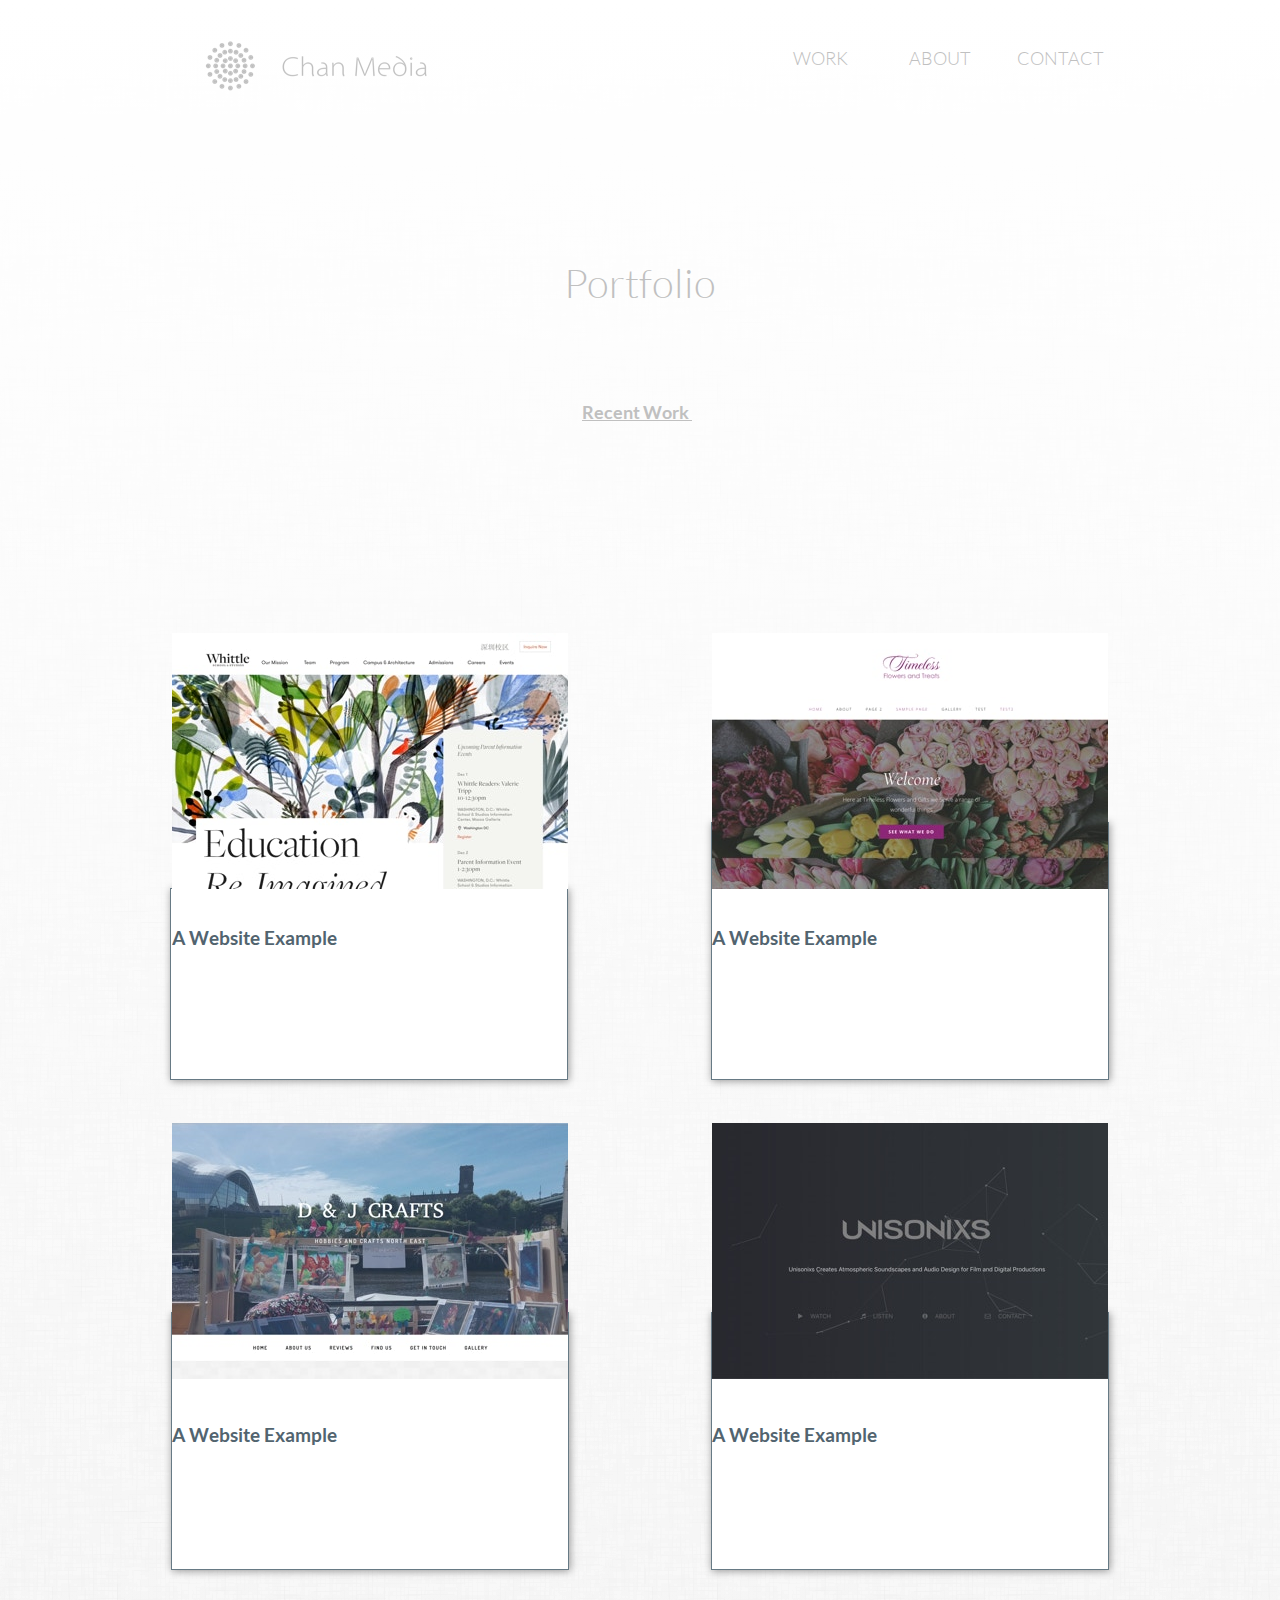
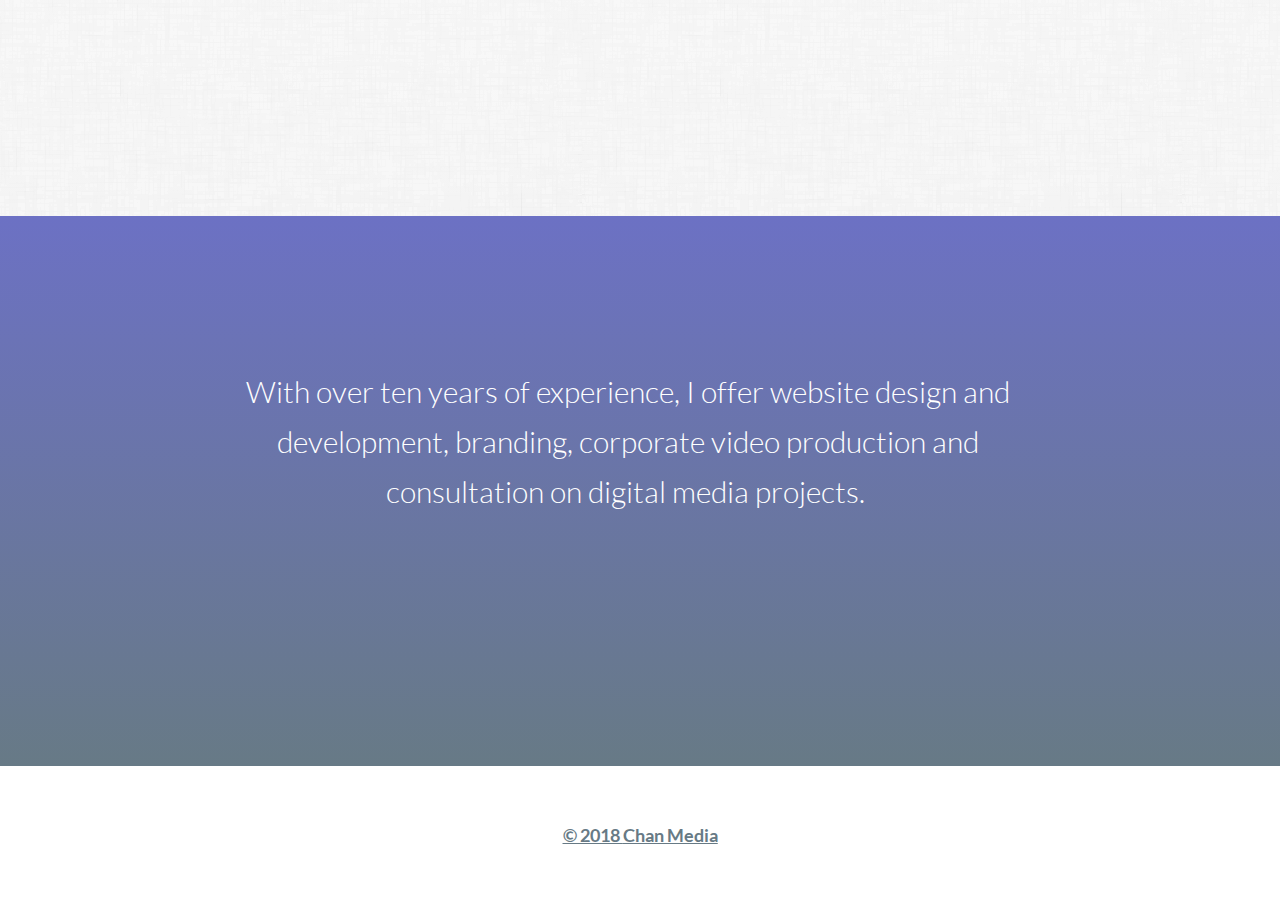
<file: work.html>
<!DOCTYPE html>
<html>
<head>
<meta charset="UTF-8">
<title>Page 1</title>
<meta name="referrer" content="same-origin">
<meta name="viewport" content="width=device-width,initial-scale=1,shrink-to-fit=no">
<style>@font-face{font-family:"Lato";src:url('css/Lato-Light.woff2') format('woff2'),url('css/Lato-Light.woff') format('woff');font-weight:300}@font-face{font-family:"Lato";src:url('css/Lato-Bold.woff2') format('woff2'),url('css/Lato-Bold.woff') format('woff');font-weight:700}body,div{font-size:0}p, span,h1,h2,h3,h4,h5,h6{margin:0;word-spacing:normal;word-wrap:break-word;-ms-word-wrap:break-word;pointer-events:auto}sup{font-size:inherit;vertical-align:baseline;position:relative;top:-0.4em}sub{font-size:inherit;vertical-align:baseline;position:relative;top:0.4em}ul{display:block;word-spacing:normal;word-wrap:break-word;list-style-type:none;padding:0;margin:0;-moz-padding-start:0;-khtml-padding-start:0;-webkit-padding-start:0;-o-padding-start:0;-padding-start:0;-webkit-margin-before:0;-webkit-margin-after:0}li{display:block}li p{-webkit-touch-callout:none;-webkit-user-select:none;-khtml-user-select::none;-moz-user-select:none;-ms-user-select:none;-o-user-select:none;user-select:none}form{display:inline-block}a{text-decoration:inherit;color:inherit;-webkit-tap-highlight-color:rgba(0,0,0,0)}textarea{resize:none}.shm-l{float:left;clear:left}.shm-r{float:right;clear:right}.whitespacefix{word-spacing:-1px}video:not(#vbk):not(.videoinline){width:100%;max-width:900px}video:-webkit-full-screen{max-width:100% !important}video:-moz-full-screen{max-width:100% !important}video:-ms-fullscreen{max-width:100% !important}video:fullscreen{max-width:100% !important}.player1.fullscreen1-active video{max-width:100% !important}html{font-family:sans-serif;-ms-text-size-adjust:100%;-webkit-text-size-adjust:100%}body{margin:0}audio,video{display:inline-block;vertical-align:baseline}audio:not([controls]){display:none;height:0}[hidden],template{display:none}a{background:0 0}a:active,a:hover{outline:0}b,strong{font-weight:700}dfn{font-style:italic}h1,h2,h3,h4,h5,h6{font-size:1em;line-height:1;margin:0em 0}img{border:0}svg:not(:root){overflow:hidden}button,input,optgroup,select,textarea{color:inherit;font:inherit;margin:0}button{overflow:visible}button,select{text-transform:none}button,html input[type=button],input[type=submit]{-webkit-appearance:button;cursor:pointer;box-sizing:border-box;white-space: normal}input[type=text],input[type=password],textarea{-webkit-appearance:none;appearance: none;box-sizing:border-box}button[disabled],html input[disabled]{cursor:default}button::-moz-focus-inner,input::-moz-focus-inner{border:0;padding:0}input{line-height:normal}input[type=checkbox],input[type=radio]{box-sizing:border-box;padding:0}input[type=number]::-webkit-inner-spin-button,input[type=number]::-webkit-outer-spin-button{height:auto}input[type=search]{-webkit-appearance:textfield;-moz-box-sizing:content-box;-webkit-box-sizing:content-box;box-sizing:content-box}input[type=search]::-webkit-search-cancel-button,input[type=search]::-webkit-search-decoration{-webkit-appearance:none}textarea{overflow:auto;box-sizing:border-box;border-color:#ddd}optgroup{font-weight:700}table{border-collapse:collapse;border-spacing:0}td,th{padding:0}
html { -webkit-font-smoothing: antialiased; -moz-osx-font-smoothing: grayscale; }#b{background-color:#fff;background:#fff url(images/furley_bg.png) repeat center top}.v7{display:inline-block;*display:inline;zoom:1;vertical-align:top}.ps34{position:relative;margin-top:0}.s29{width:100%;min-width:960px;min-height:2049px;behavior:url(js/PIE.htc);-pie-background:linear-gradient(bottom, rgba(255,255,255,0) 0%, rgb(255,255,255) 100%);height:2049px;behavior:url(js/PIE.htc);-pie-background:linear-gradient(bottom, rgba(255,255,255,0) 0%, rgb(255,255,255) 100%);height:2049px}.c25{z-index:1;pointer-events:none;border:0;background-image:-webkit-gradient(linear, left bottom, left top, color-stop(0, rgba(255,255,255,0)), color-stop(1, rgb(255,255,255)));background-image:-o-linear-gradient(top, rgba(255,255,255,0) 0%, rgb(255,255,255) 100%);background-image:-webkit-linear-gradient(top, rgba(255,255,255,0) 0%, rgb(255,255,255) 100%);background-image:-ms-linear-gradient(top, rgba(255,255,255,0) 0%, rgb(255,255,255) 100%);background-image:linear-gradient(to top, rgba(255,255,255,0) 0%, rgb(255,255,255) 100%);background-clip:padding-box}.ps35{position:relative;margin-top:31px}.v8{display:block;*display:block;zoom:1;vertical-align:top}.s30{min-width:960px;width:960px;margin-left:auto;margin-right:auto}.ps36{position:relative;margin-left:31px;margin-top:0}.s31{min-width:929px;width:929px;min-height:72px}.ps37{position:relative;margin-left:0;margin-top:0}.s32{min-width:256px;width:256px;min-height:72px;height:72px}.c27{z-index:2;pointer-events:auto}.i3{position:absolute;left:0;width:256px;height:72px;top:0;border:0}.i4{left:0;width:256px;height:72px;top:0;display:inline-block}.v9{display:inline-block;*display:inline;zoom:1;vertical-align:top;overflow:hidden}.ps38{position:relative;margin-left:313px;margin-top:8px}.s33{min-width:120px;width:120px;min-height:64px;height:64px}.c28{z-index:20;pointer-events:auto}.p4{padding-top:0;text-indent:0;padding-bottom:0;padding-right:0;text-align:center}.f10{font-family:Lato;font-size:18px;font-weight:300;font-style:normal;text-decoration:none;text-transform:uppercase;color:#c0c0c0;background-color:initial;line-height:39px;letter-spacing:normal;text-shadow:none}.ps39{position:relative;margin-left:0;margin-top:8px}.c29{z-index:21;pointer-events:auto}.c30{z-index:22;pointer-events:auto}.ps40{position:relative;margin-left:60px;margin-top:146px}.s34{min-width:840px;width:840px;min-height:96px;height:96px}.c31{z-index:5;pointer-events:auto}.f11{font-family:Lato;font-size:40px;font-weight:300;font-style:normal;text-decoration:none;text-transform:none;color:#c0c0c0;background-color:initial;line-height:67px;letter-spacing:normal;text-shadow:none}.ps41{position:relative;margin-left:360px;margin-top:47px}.s35{min-width:240px;width:240px;min-height:54px;height:54px}.c32{z-index:6;pointer-events:auto}.f12{font-family:Lato;font-size:18px;font-weight:700;font-style:normal;text-decoration:underline;text-transform:none;color:#c0c0c0;background-color:initial;line-height:41px;letter-spacing:normal;text-shadow:none}.f13{font-family:Lato;font-size:18px;font-weight:700;font-style:normal;text-decoration:none;text-transform:none;color:#c0c0c0;background-color:initial;line-height:41px;letter-spacing:normal;text-shadow:none}.ps42{position:relative;margin-left:10px;margin-top:187px}.s36{min-width:939px;width:939px;min-height:447px}.ps43{position:relative;margin-left:0;margin-top:255px}.s37{min-width:396px;width:396px;min-height:190px;height:190px}.c33{z-index:3;border:1px solid #677a85;background-color:#fff;box-shadow:1px 1px 8px rgba(0,0,0,.40)}.ps44{position:relative;margin-left:-396px;margin-top:0}.s38{min-width:396px;width:396px;min-height:353px}.w3{line-height:0}.s39{min-width:396px;width:396px;min-height:256px;height:256px}.c34{z-index:4;border:0;background-image:url(images/screenshot-www.whittleschool.org-2018.11.25-12-58-32-396.jpg);background-color:#b8c8d2;background-repeat:no-repeat;background-position:50% 50%;background-size:cover;background-clip:padding-box}.ps45{position:relative;margin-left:0;margin-top:23px}.s40{min-width:396px;width:396px;min-height:74px;height:74px}.c35{z-index:9;pointer-events:auto}.p5{padding-top:0;text-indent:0;padding-bottom:0;padding-right:0;text-align:left}.f14{font-family:Lato;font-size:19px;font-weight:700;font-style:normal;text-decoration:none;text-transform:none;color:#52646f;background-color:initial;line-height:52px;letter-spacing:normal;text-shadow:none}.ps46{position:relative;margin-left:143px;margin-top:0}.s41{min-width:398px;width:398px;min-height:447px}.ps47{position:relative;margin-left:1px;margin-top:0}.c36{z-index:8;border:0;background-image:url(images/screenshot-127.0.0.1-2018.10.26-11-48-16-396.jpg);background-color:#b8c8d2;background-repeat:no-repeat;background-position:50% 0;background-size:cover;background-clip:padding-box}.ps48{position:relative;margin-left:0;margin-top:-67px}.s42{min-width:396px;width:396px;min-height:256px}.c37{z-index:7;border:1px solid #677a85;background-color:#fff;box-shadow:1px 1px 8px rgba(0,0,0,.40)}.ps49{position:relative;margin-left:0;margin-top:89px}.c38{z-index:10;pointer-events:auto}.ps50{position:relative;margin-left:11px;margin-top:43px}.s43{min-width:938px;width:938px;min-height:447px}.s44{min-width:398px;width:398px;min-height:447px}.s45{min-width:396px;width:396px;min-height:256px;height:256px}.c39{z-index:18;border:0;background-image:url(images/screen-shot-2018-10-25-at-22.53.23-396.jpg);background-color:#b8c8d2;background-repeat:no-repeat;background-position:50% 0;background-size:cover;background-clip:padding-box}.s46{min-width:396px;width:396px;min-height:256px}.c40{z-index:12;border:1px solid #677a85;background-color:#fff;box-shadow:1px 1px 8px rgba(0,0,0,.40)}.ps51{position:relative;margin-left:0;margin-top:96px}.s47{min-width:396px;width:396px;min-height:63px;height:63px}.c41{z-index:14;pointer-events:auto}.ps52{position:relative;margin-left:142px;margin-top:0}.c42{z-index:13;border:0;background-image:url(images/screen-shot-2018-11-25-at-14.24.07-396.jpg);background-color:#b8c8d2;background-repeat:no-repeat;background-position:50% 50%;background-size:cover;background-clip:padding-box}.c43{z-index:11;border:1px solid #677a85;background-color:#fff;box-shadow:1px 1px 8px rgba(0,0,0,.40)}.c44{z-index:15;pointer-events:auto}.ps53{position:relative;margin-left:380px;margin-top:366px}.s48{min-width:1px;width:1px;min-height:1px}.ps54{position:relative;margin-top:-233px}.s49{width:100%;min-width:960px;min-height:558px;behavior:url(js/PIE.htc);-pie-background:linear-gradient(top, rgb(108,113,196) 0%, rgb(103,122,133) 100%);height:558px;behavior:url(js/PIE.htc);-pie-background:linear-gradient(top, rgb(108,113,196) 0%, rgb(103,122,133) 100%);height:558px}.c45{z-index:16;pointer-events:none;border:0;background-image:-webkit-gradient(linear, left top, left bottom, color-stop(0, rgb(108,113,196)), color-stop(1, rgb(103,122,133)));background-image:-o-linear-gradient(bottom, rgb(108,113,196) 0%, rgb(103,122,133) 100%);background-image:-webkit-linear-gradient(bottom, rgb(108,113,196) 0%, rgb(103,122,133) 100%);background-image:-ms-linear-gradient(bottom, rgb(108,113,196) 0%, rgb(103,122,133) 100%);background-image:linear-gradient(to bottom, rgb(108,113,196) 0%, rgb(103,122,133) 100%);background-clip:padding-box}.ps55{position:relative;margin-top:151px}.ps56{position:relative;margin-left:48px;margin-top:0}.s50{min-width:840px;width:840px;min-height:372px;height:372px}.c46{z-index:17;pointer-events:auto}.f15{font-family:Lato;font-size:30px;font-weight:300;font-style:normal;text-decoration:none;text-transform:none;color:#fff;background-color:initial;line-height:50px;letter-spacing:normal;text-shadow:none}.ps57{position:relative;margin-top:-8px}.s51{width:100%;min-width:960px;min-height:150px}.c47{z-index:19;pointer-events:none;border:0;background-color:#fff}.ps58{position:relative;margin-top:49px}.ps59{position:relative;margin-left:360px;margin-top:0}.s52{min-width:240px;width:240px;min-height:51px;height:51px}.c48{z-index:23;pointer-events:auto}.f16{font-family:Lato;font-size:18px;font-weight:700;font-style:normal;text-decoration:underline;text-transform:none;color:#677a85;background-color:initial;line-height:41px;letter-spacing:normal;text-shadow:none}@media (min-width:480px) and (max-width:959px) {.s29{min-width:480px;min-height:1025px;height:1025px;height:1025px}.ps35{margin-top:15px}.s30{min-width:480px;width:480px}.ps36{margin-left:15px}.s31{min-width:465px;width:465px;min-height:36px}.s32{min-width:129px;width:129px;min-height:36px;height:36px}.i3{width:129px;height:36px}.i4{width:129px;height:36px}.ps38{margin-left:156px;margin-top:5px}.s33{min-width:60px;width:60px;min-height:31px;height:31px}.f10{font-size:9px;line-height:19px}.ps39{margin-top:5px}.ps40{margin-left:30px;margin-top:74px}.s34{min-width:420px;width:420px;min-height:48px;height:48px}.f11{font-size:19px;line-height:32px}.ps41{margin-left:180px;margin-top:24px}.s35{min-width:120px;width:120px;min-height:27px;height:27px}.f12{font-size:9px;line-height:21px}.f13{font-size:9px;line-height:21px}.ps42{margin-left:5px;margin-top:93px}.s36{min-width:470px;width:470px;min-height:224px}.ps43{margin-top:126px}.s37{min-width:198px;width:198px;min-height:96px;height:96px}.ps44{margin-left:-199px}.s38{min-width:198px;width:198px;min-height:177px}.s39{min-width:198px;width:198px;min-height:127px;height:127px}.c34{background-image:url(images/screenshot-www.whittleschool.org-2018.11.25-12-58-32-198-1.jpg)}.ps45{margin-top:12px}.s40{min-width:198px;width:198px;min-height:38px;height:38px}.f14{font-size:9px;line-height:24px}.ps46{margin-left:71px}.s41{min-width:200px;width:200px;min-height:224px}.c36{background-image:url(images/screenshot-127.0.0.1-2018.10.26-11-48-16-198-1.jpg)}.ps48{margin-top:-34px}.s42{min-width:198px;width:198px;min-height:129px}.ps49{margin-top:45px}.ps50{margin-left:5px;margin-top:20px}.s43{min-width:470px;width:470px;min-height:225px}.s44{min-width:200px;width:200px;min-height:225px}.s45{min-width:198px;width:198px;min-height:129px;height:129px}.c39{background-image:url(images/screen-shot-2018-10-25-at-22.53.23-198-1.jpg)}.s46{min-width:198px;width:198px;min-height:128px}.ps51{margin-top:48px}.s47{min-width:198px;width:198px;min-height:32px;height:32px}.ps52{margin-left:70px}.c42{background-image:url(images/screen-shot-2018-11-25-at-14.24.07-198-1.jpg)}.ps53{margin-left:191px;margin-top:182px}.ps54{margin-top:-117px}.s49{min-width:480px;min-height:279px;height:279px;height:279px}.ps55{margin-top:76px}.ps56{margin-left:24px}.s50{min-width:420px;width:420px;min-height:186px;height:186px}.f15{font-size:15px;line-height:25px}.ps57{margin-top:-3px}.s51{min-width:480px;min-height:75px}.ps58{margin-top:24px}.ps59{margin-left:180px}.s52{min-width:120px;width:120px;min-height:25px;height:25px}.f16{font-size:9px;line-height:21px}}@media (max-width:479px) {.s29{min-width:320px;min-height:683px;height:683px;height:683px}.ps35{margin-top:10px}.s30{min-width:320px;width:320px}.ps36{margin-left:10px}.s31{min-width:310px;width:310px;min-height:24px}.s32{min-width:86px;width:86px;min-height:24px;height:24px}.i3{width:86px;height:24px}.i4{width:86px;height:24px}.ps38{margin-left:104px;margin-top:3px}.s33{min-width:40px;width:40px;min-height:21px;height:21px}.f10{font-size:6px;line-height:13px}.ps39{margin-top:3px}.ps40{margin-left:20px;margin-top:49px}.s34{min-width:280px;width:280px;min-height:32px;height:32px}.f11{font-size:13px;line-height:22px}.ps41{margin-left:120px;margin-top:16px}.s35{min-width:80px;width:80px;min-height:18px;height:18px}.f12{font-size:6px;line-height:13px}.f13{font-size:6px;line-height:13px}.ps42{margin-left:3px;margin-top:62px}.s36{min-width:314px;width:314px;min-height:150px}.ps43{margin-top:84px}.s37{min-width:132px;width:132px;min-height:64px;height:64px}.ps44{margin-left:-133px}.s38{min-width:132px;width:132px;min-height:118px}.s39{min-width:132px;width:132px;min-height:85px;height:85px}.c34{background-image:url(images/screenshot-www.whittleschool.org-2018.11.25-12-58-32-132-1.jpg)}.ps45{margin-top:8px}.s40{min-width:132px;width:132px;min-height:25px;height:25px}.f14{font-size:6px;line-height:17px}.ps46{margin-left:47px}.s41{min-width:134px;width:134px;min-height:150px}.c36{background-image:url(images/screenshot-127.0.0.1-2018.10.26-11-48-16-132-1.jpg)}.ps48{margin-top:-23px}.s42{min-width:132px;width:132px;min-height:86px}.ps49{margin-top:30px}.ps50{margin-left:3px;margin-top:13px}.s43{min-width:314px;width:314px;min-height:150px}.s44{min-width:134px;width:134px;min-height:150px}.s45{min-width:132px;width:132px;min-height:86px;height:86px}.c39{background-image:url(images/screen-shot-2018-10-25-at-22.53.23-132-1.jpg)}.s46{min-width:132px;width:132px;min-height:85px}.ps51{margin-top:32px}.s47{min-width:132px;width:132px;min-height:21px;height:21px}.ps52{margin-left:46px}.c42{background-image:url(images/screen-shot-2018-11-25-at-14.24.07-132-1.jpg)}.ps53{margin-left:127px;margin-top:121px}.ps54{margin-top:-78px}.s49{min-width:320px;min-height:186px;height:186px;height:186px}.ps55{margin-top:51px}.ps56{margin-left:16px}.s50{min-width:280px;width:280px;min-height:124px;height:124px}.f15{font-size:10px;line-height:17px}.ps57{margin-top:-2px}.s51{min-width:320px;min-height:50px}.ps58{margin-top:16px}.ps59{margin-left:120px}.s52{min-width:80px;width:80px;min-height:17px;height:17px}.f16{font-size:6px;line-height:13px}}@media (-webkit-min-device-pixel-ratio:2), (min-resolution:192dpi) {.c34{background-image:url(images/screenshot-www.whittleschool.org-2018.11.25-12-58-32-792.jpg);background-size:cover}.c36{background-image:url(images/screenshot-127.0.0.1-2018.10.26-11-48-16-792.jpg);background-size:cover}.c39{background-image:url(images/screen-shot-2018-10-25-at-22.53.23-792.jpg);background-size:cover}.c42{background-image:url(images/screen-shot-2018-11-25-at-14.24.07-792.jpg);background-size:cover}}@media (min-width:480px) and (max-width:959px) and (-webkit-min-device-pixel-ratio:2), (min-width:480px) and (max-width:959px) and (min-resolution:192dpi) {.c34{background-image:url(images/screenshot-www.whittleschool.org-2018.11.25-12-58-32-396-2.jpg);background-size:cover}.c36{background-image:url(images/screenshot-127.0.0.1-2018.10.26-11-48-16-396-2.jpg);background-size:cover}.c39{background-image:url(images/screen-shot-2018-10-25-at-22.53.23-396-2.jpg);background-size:cover}.c42{background-image:url(images/screen-shot-2018-11-25-at-14.24.07-396-2.jpg);background-size:cover}}@media (max-width:479px) and (-webkit-min-device-pixel-ratio:2), (max-width:479px) and (min-resolution:192dpi) {.c34{background-image:url(images/screenshot-www.whittleschool.org-2018.11.25-12-58-32-264-1.jpg);background-size:cover}.c36{background-image:url(images/screenshot-127.0.0.1-2018.10.26-11-48-16-264-1.jpg);background-size:cover}.c39{background-image:url(images/screen-shot-2018-10-25-at-22.53.23-264-1.jpg);background-size:cover}.c42{background-image:url(images/screen-shot-2018-11-25-at-14.24.07-264-1.jpg);background-size:cover}}</style>
<link as="style" onload="this.onload=null;this.rel='stylesheet'" rel="preload" href="css/site.20190319173826.css">
<noscript><link rel="stylesheet" href="css/site.20190319173826.css"></noscript>
<!--[if lte IE 7]>
<link rel="stylesheet" href="css/site.20190319173826-lteIE7.css" type="text/css">
<![endif]-->
<!--[if lte IE 8]>
<link rel="stylesheet" href="css/site.20190319173826-lteIE8.css" type="text/css">
<![endif]-->
<!--[if gte IE 9]>
<link rel="stylesheet" href="css/site.20190319173826-gteIE9.css" type="text/css">
<![endif]-->
<script>!function(e){var t=!1;try{t=e.document.createElement("link").relList.supports("preload")}catch(e){}if(!t)for(var n=e.document.getElementsByTagName("link"),l=0;l<n.length;l++){var a=n[l];"preload"===a.rel&&"style"===a.getAttribute("as")&&function(e){function t(){e.media="all"}e.addEventListener("load",t),setTimeout(function(){e.rel="stylesheet",e.media="nl x"}),setTimeout(t,3e3)}(a)}}(this);
</script>
</head>
<body id="b">
<div class="v7 ps34 s29 c25">
<div class="ps35 v8 s30">
<div class="v7 ps36 s31 c26">
<div class="v7 ps37 s32 c27">
<picture class="i4">
<source srcset="images/chanmedia-86.png 1x, images/chanmedia-172.png 2x" media="(max-width:479px)">
<source srcset="images/chanmedia-129.png 1x, images/chanmedia-258.png 2x" media="(max-width:959px)">
<source srcset="images/chanmedia-256.png 1x, images/chanmedia-512.png 2x" media="(min-width:960px)">
<img src="images/chanmedia-86.png" alt="" class="js4 i3">
</picture>
</div>
<div class="v9 ps38 s33 c28">
<p class="p4 f10"><a href="#">Work</a></p>
</div>
<div class="v9 ps39 s33 c29">
<p class="p4 f10"><a href="#">About</a></p>
</div>
<div class="v9 ps39 s33 c30">
<p class="p4 f10"><a href="#">CONTACT</a></p>
</div>
</div>
<div class="v9 ps40 s34 c31">
<p class="p4 f11">Portfolio</p>
</div>
<div class="v9 ps41 s35 c32">
<p class="p4"><span class="f12"><a href="./#anchor1">Recent Work</a></span><span class="f12"><a href="#"> </a></span><span class="f13"><a href="#">&nbsp;&nbsp;</a></span></p>
</div>
<div class="v7 ps42 s36 c26">
<div class="v7 ps43 s37 c33"></div>
<div class="v7 ps44 s38 w3">
<div class="v7 ps37 s39 c34"></div>
<div class="v9 ps45 s40 c35">
<p class="p5 f14">A Website Example</p>
</div>
</div>
<div class="v7 ps46 s41 w3">
<div class="v7 ps47 s39 c36"></div>
<div class="v7 ps48 s42 c37">
<div class="v9 ps49 s40 c38">
<p class="p5 f14">A Website Example</p>
</div>
</div>
</div>
</div>
<div class="v7 ps50 s43 c26">
<div class="v7 ps37 s44 w3">
<div class="v7 ps47 s45 c39"></div>
<div class="v7 ps48 s46 c40">
<div class="v9 ps51 s47 c41">
<p class="p5 f14">A Website Example</p>
</div>
</div>
</div>
<div class="v7 ps52 s44 w3">
<div class="v7 ps47 s45 c42"></div>
<div class="v7 ps48 s46 c43">
<div class="v9 ps51 s47 c44">
<p class="p5 f14">A Website Example</p>
</div>
</div>
</div>
</div>
</div>
<a name="anchor2" class="v8 ps53 s48">
</a>
</div>
<div class="v7 ps54 s49 c45">
<div class="ps55 v8 s30">
<div class="v9 ps56 s50 c46">
<p class="p4 f15">With over ten years of experience, I offer website design and development, branding, corporate video production and consultation on digital media projects.&nbsp;</p>
</div>
</div>
</div>
<div class="v7 ps57 s51 c47">
<div class="ps58 v8 s30">
<div class="v9 ps59 s52 c48">
<p class="p4"><span class="f16">&COPY; 2018 </span><span class="f16"><a target="_blank" href="http://chanmedia.uk" rel="noopener">Chan Media</a></span></p>
</div>
</div>
</div>
<script>!function(){var s=["js/jquery.js","js/page-1.20190319173826.js"],n={},j=0,e=function(e){var o=new XMLHttpRequest;o.open("GET",s[e],!0),o.onload=function(){if(n[e]=o.responseText,2==++j)for(var t in s){var i=document.createElement("script");i.textContent=n[t],document.body.appendChild(i)}},o.send()};for(var o in s)e(o)}();
</script>
<script type="text/javascript">
var ver=RegExp(/Mozilla\/5\.0 \(Linux; .; Android ([\d.]+)/).exec(navigator.userAgent);if(ver&&parseFloat(ver[1])<5){document.getElementsByTagName('body')[0].className+=' whitespacefix';}
</script>
</body>
</html>
</file>
<file: css/site.20190319174924.css>
/* patterns from subtlepatterns.com */@font-face{font-family:"Lato";src:url('Lato-Light.woff2') format('woff2'),url('Lato-Light.woff') format('woff');font-weight:300}@font-face{font-family:"Lato";src:url('Lato-LightItalic.woff2') format('woff2'),url('Lato-LightItalic.woff') format('woff');font-weight:300;font-style:italic}@font-face{font-family:"Lato";src:url('Lato-Bold.woff2') format('woff2'),url('Lato-Bold.woff') format('woff');font-weight:700}@font-face{font-family:"Lato";src:url('Lato-Regular.woff2') format('woff2'),url('Lato-Regular.woff') format('woff');font-weight:400}.v{display:inline-block;vertical-align:top}.ps{position:relative;margin-left:11px;margin-top:137px}.s{min-width:938px;width:938px;min-height:258px}.ps2{position:relative;margin-left:0;margin-top:0}.s2{min-width:398px;width:398px;min-height:258px}.w{line-height:0}.ps3{position:relative;margin-left:1px;margin-top:1px}.s3{min-width:396px;width:396px;min-height:256px;height:256px}.c2{z-index:20;border:0;background-image:url(../images/screen-shot-2018-10-25-at-22.53.23-396.jpg);background-color:#b8c8d2;background-repeat:no-repeat;background-position:50% 0;background-size:cover;background-clip:padding-box}.ps4{position:relative;margin-left:0;margin-top:-257px}.c3{z-index:4;border:1px solid #677a85;background-color:#fff;box-shadow:1px 1px 8px rgba(0,0,0,.40)}.ps5{position:relative;margin-left:142px;margin-top:0}.s4{min-width:398px;width:398px;min-height:258px}.s5{min-width:396px;width:396px;min-height:256px;height:256px}.c4{z-index:21;border:0;background-image:url(../images/screen-shot-2018-11-25-at-14.24.07-396.jpg);background-color:#b8c8d2;background-repeat:no-repeat;background-position:50% 50%;background-size:cover;background-clip:padding-box}.ps6{position:relative;margin-left:0;margin-top:-257px}.c5{z-index:5;border:1px solid #677a85;background-color:#fff;box-shadow:1px 1px 8px rgba(0,0,0,.40)}.ps7{position:relative;margin-left:12px;margin-top:29px}.s6{min-width:936px;width:936px;min-height:63px}.v2{display:inline-block;vertical-align:top;overflow:hidden}.s7{min-width:396px;width:396px;min-height:63px;height:63px}.c6{z-index:12;pointer-events:auto}.p{padding-top:0;text-indent:0;padding-bottom:0;padding-right:0;text-align:left}.f{font-family:Lato;font-size:19px;font-weight:700;font-style:normal;text-decoration:none;text-transform:none;color:#52646f;background-color:initial;line-height:52px;letter-spacing:normal;text-shadow:none}.ps8{position:relative;margin-left:144px;margin-top:0}.s8{min-width:396px;width:396px;min-height:63px;height:63px}.c7{z-index:13;pointer-events:auto}.ps9{position:relative;margin-top:0}.s9{width:100%;min-width:960px;min-height:558px}.c8{z-index:14;pointer-events:none;border:0;background-image:-webkit-gradient(linear, left top, left bottom, color-stop(0, rgb(192,192,192)), color-stop(1, rgb(103,122,133)));background-image:-o-linear-gradient(bottom, rgb(192,192,192) 0%, rgb(103,122,133) 100%);background-image:-webkit-linear-gradient(bottom, rgb(192,192,192) 0%, rgb(103,122,133) 100%);background-image:-ms-linear-gradient(bottom, rgb(192,192,192) 0%, rgb(103,122,133) 100%);background-image:linear-gradient(to bottom, rgb(192,192,192) 0%, rgb(103,122,133) 100%);background-clip:padding-box}.ps10{position:relative;margin-left:381px;margin-top:120px}.s10{min-width:1px;width:1px;min-height:1px}.ps11{position:relative;margin-top:30px}.v3{display:block;vertical-align:top}.s11{min-width:960px;width:960px;margin-left:auto;margin-right:auto}.ps12{position:relative;margin-left:48px;margin-top:0}.s12{min-width:840px;width:840px;min-height:372px;height:372px}.c9{z-index:15;pointer-events:auto}.p2{padding-top:0;text-indent:0;padding-bottom:0;padding-right:0;text-align:center}.f2{font-family:Lato;font-size:24px;font-weight:300;font-style:normal;text-decoration:none;text-transform:none;color:#fff;background-color:initial;line-height:40px;letter-spacing:normal;text-shadow:none}.ps13{position:relative;margin-top:-8px}.s13{width:100%;min-width:960px;min-height:150px}.c10{z-index:16;pointer-events:none;border:0;background-color:#fff}.ps14{position:relative;margin-top:49px}.ps15{position:relative;margin-left:360px;margin-top:0}.s14{min-width:240px;width:240px;min-height:51px;height:51px}.c11{z-index:22;pointer-events:auto}.f3{font-family:Lato;font-size:18px;font-weight:700;font-style:normal;text-decoration:underline;text-transform:none;color:#677a85;background-color:initial;line-height:41px;letter-spacing:normal;text-shadow:none}@media (min-width:480px) and (max-width:959px) {.ps{margin-left:65px;margin-top:93px}.s{min-width:356px;width:356px;min-height:608px}.s2{min-width:352px;width:352px;min-height:227px}.s3{min-width:350px;width:350px;min-height:225px;height:225px}.c2{background-image:url(../images/screen-shot-2018-10-25-at-22.53.23-350.jpg)}.ps4{margin-top:-226px}.ps5{margin-left:0;margin-top:151px}.s4{min-width:356px;width:356px;min-height:230px}.s5{min-width:354px;width:354px;min-height:228px;height:228px}.c4{background-image:url(../images/screen-shot-2018-11-25-at-14.24.07-354.jpg)}.ps6{margin-top:-229px}.ps7{margin-left:66px;margin-top:-367px}.s6{min-width:350px;width:350px;min-height:456px}.s7{min-width:350px;width:350px;min-height:59px;height:59px}.ps8{margin-left:0;margin-top:327px}.s8{min-width:350px;width:350px;min-height:70px;height:70px}.s9{min-width:480px;min-height:279px}.ps10{margin-left:191px;margin-top:0}.ps11{margin-top:75px}.s11{min-width:480px;width:480px}.ps12{margin-left:26px}.s12{min-width:420px;width:420px;min-height:186px;height:186px}.f2{font-size:12px;line-height:21px}.ps13{margin-top:0}.s13{min-width:480px;min-height:75px}.ps14{margin-top:24px}.ps15{margin-left:182px}.s14{min-width:120px;width:120px;min-height:25px;height:25px}.f3{font-size:9px;line-height:21px}}@media (max-width:479px) {.ps{margin-left:43px;margin-top:51px}.s{min-width:238px;width:238px;min-height:406px}.s2{min-width:235px;width:235px;min-height:152px}.s3{min-width:233px;width:233px;min-height:150px;height:150px}.c2{background-image:url(../images/screen-shot-2018-10-25-at-22.53.23-233.jpg)}.ps4{margin-top:-151px}.ps5{margin-left:0;margin-top:100px}.s4{min-width:238px;width:238px;min-height:154px}.s5{min-width:236px;width:236px;min-height:152px;height:152px}.c4{background-image:url(../images/screen-shot-2018-11-25-at-14.24.07-236.jpg)}.ps6{margin-top:-153px}.ps7{margin-left:44px;margin-top:-245px}.s6{min-width:233px;width:233px;min-height:304px}.s7{min-width:233px;width:233px;min-height:39px;height:39px}.f{font-size:13px;line-height:36px}.ps8{margin-left:0;margin-top:218px}.s8{min-width:233px;width:233px;min-height:47px;height:47px}.s9{min-width:320px;min-height:186px}.ps10{margin-left:127px;margin-top:0}.ps11{margin-top:50px}.s11{min-width:320px;width:320px}.ps12{margin-left:17px}.s12{min-width:280px;width:280px;min-height:124px;height:124px}.f2{font-size:8px;line-height:13px}.ps13{margin-top:0}.s13{min-width:320px;min-height:50px}.ps14{margin-top:16px}.ps15{margin-left:121px}.s14{min-width:80px;width:80px;min-height:17px;height:17px}.f3{font-size:6px;line-height:13px}}@media (-webkit-min-device-pixel-ratio:2), (min-resolution:192dpi) {.c2{background-image:url(../images/screen-shot-2018-10-25-at-22.53.23-792.jpg);background-size:cover}.c4{background-image:url(../images/screen-shot-2018-11-25-at-14.24.07-792.jpg);background-size:cover}}@media (min-width:480px) and (max-width:959px) and (-webkit-min-device-pixel-ratio:2), (min-width:480px) and (max-width:959px) and (min-resolution:192dpi) {.c2{background-image:url(../images/screen-shot-2018-10-25-at-22.53.23-700.jpg);background-size:cover}.c4{background-image:url(../images/screen-shot-2018-11-25-at-14.24.07-708.jpg);background-size:cover}}@media (max-width:479px) and (-webkit-min-device-pixel-ratio:2), (max-width:479px) and (min-resolution:192dpi) {.c2{background-image:url(../images/screen-shot-2018-10-25-at-22.53.23-466.jpg);background-size:cover}.c4{background-image:url(../images/screen-shot-2018-11-25-at-14.24.07-472.jpg);background-size:cover}}
</file>
<file: css/site.20190319174924-lteIE7.css>
.v{*display:inline;zoom:1}.v2{*display:inline;zoom:1}.v3{*display:block;zoom:1}
</file>
<file: css/site.20190319174924-lteIE8.css>
.s9{behavior:url(js/PIE.htc);-pie-background:linear-gradient(top, rgb(192,192,192) 0%, rgb(103,122,133) 100%);height:558px}
</file>
<file: css/site.20190319174924-gteIE9.css>
.s9{behavior:url(js/PIE.htc);-pie-background:linear-gradient(top, rgb(192,192,192) 0%, rgb(103,122,133) 100%);height:558px}@media (min-width:480px) and (max-width:959px) {.s9{height:279px}}@media (max-width:479px) {.s9{height:186px}}
</file>
<file: css/site.20190319173826.css>
/* patterns from subtlepatterns.com */@font-face{font-family:"Lato";src:url('Lato-Light.woff2') format('woff2'),url('Lato-Light.woff') format('woff');font-weight:300}@font-face{font-family:"Lato";src:url('Lato-LightItalic.woff2') format('woff2'),url('Lato-LightItalic.woff') format('woff');font-weight:300;font-style:italic}@font-face{font-family:"Lato";src:url('Lato-Bold.woff2') format('woff2'),url('Lato-Bold.woff') format('woff');font-weight:700}@font-face{font-family:"Lato";src:url('Lato-Regular.woff2') format('woff2'),url('Lato-Regular.woff') format('woff');font-weight:400}.v{display:inline-block;vertical-align:top}.ps{position:relative;margin-left:11px;margin-top:232px}.s{min-width:938px;width:938px;min-height:258px}.ps2{position:relative;margin-left:0;margin-top:0}.s2{min-width:398px;width:398px;min-height:258px}.w{line-height:0}.ps3{position:relative;margin-left:1px;margin-top:1px}.s3{min-width:396px;width:396px;min-height:256px;height:256px}.c2{z-index:10;border:0;background-image:url(../images/screen-shot-2018-10-25-at-22.53.23-396.jpg);background-color:#b8c8d2;background-repeat:no-repeat;background-position:50% 0;background-size:cover;background-clip:padding-box}.ps4{position:relative;margin-left:0;margin-top:-257px}.c3{z-index:4;border:1px solid #677a85;background-color:#fff;box-shadow:1px 1px 8px rgba(0,0,0,.40)}.ps5{position:relative;margin-left:142px;margin-top:0}.s4{min-width:398px;width:398px;min-height:258px}.s5{min-width:396px;width:396px;min-height:256px;height:256px}.c4{z-index:21;border:0;background-image:url(../images/screen-shot-2018-11-25-at-14.24.07-396.jpg);background-color:#b8c8d2;background-repeat:no-repeat;background-position:50% 50%;background-size:cover;background-clip:padding-box}.ps6{position:relative;margin-left:0;margin-top:-257px}.c5{z-index:5;border:1px solid #677a85;background-color:#fff;box-shadow:1px 1px 8px rgba(0,0,0,.40)}.ps7{position:relative;margin-left:12px;margin-top:29px}.s6{min-width:936px;width:936px;min-height:63px}.s7{min-width:396px;width:396px;min-height:63px}.s8{min-width:396px;width:396px;min-height:63px}.v2{display:inline-block;vertical-align:top;overflow:hidden}.ps8{position:relative;margin-left:0;margin-top:0}.s9{min-width:396px;width:396px;min-height:63px;height:63px}.c6{z-index:20;pointer-events:auto}.p{padding-top:0;text-indent:0;padding-bottom:0;padding-right:0;text-align:left}.f{font-family:Lato;font-size:19px;font-weight:700;font-style:normal;text-decoration:none;text-transform:none;color:#52646f;background-color:initial;line-height:52px;letter-spacing:normal;text-shadow:none}.ps9{position:relative;margin-left:0;margin-top:-63px}.c7{z-index:19;pointer-events:auto}.ps10{position:relative;margin-left:0;margin-top:-63px}.c8{z-index:12;pointer-events:auto}.ps11{position:relative;margin-left:144px;margin-top:0}.s10{min-width:396px;width:396px;min-height:63px;height:63px}.c9{z-index:13;pointer-events:auto}.ps12{position:relative;margin-top:0}.s11{width:100%;min-width:960px;min-height:558px}.c10{z-index:14;pointer-events:none;border:0;background-image:-webkit-gradient(linear, left top, left bottom, color-stop(0, rgb(192,192,192)), color-stop(1, rgb(103,122,133)));background-image:-o-linear-gradient(bottom, rgb(192,192,192) 0%, rgb(103,122,133) 100%);background-image:-webkit-linear-gradient(bottom, rgb(192,192,192) 0%, rgb(103,122,133) 100%);background-image:-ms-linear-gradient(bottom, rgb(192,192,192) 0%, rgb(103,122,133) 100%);background-image:linear-gradient(to bottom, rgb(192,192,192) 0%, rgb(103,122,133) 100%);background-clip:padding-box}.ps13{position:relative;margin-left:381px;margin-top:120px}.s12{min-width:1px;width:1px;min-height:1px}.ps14{position:relative;margin-top:30px}.v3{display:block;vertical-align:top}.s13{min-width:960px;width:960px;margin-left:auto;margin-right:auto}.ps15{position:relative;margin-left:48px;margin-top:0}.s14{min-width:840px;width:840px;min-height:372px;height:372px}.c11{z-index:15;pointer-events:auto}.p2{padding-top:0;text-indent:0;padding-bottom:0;padding-right:0;text-align:center}.f2{font-family:Lato;font-size:24px;font-weight:300;font-style:normal;text-decoration:none;text-transform:none;color:#fff;background-color:initial;line-height:40px;letter-spacing:normal;text-shadow:none}.ps16{position:relative;margin-top:-8px}.s15{width:100%;min-width:960px;min-height:150px}.c12{z-index:16;pointer-events:none;border:0;background-color:#fff}.ps17{position:relative;margin-top:49px}.ps18{position:relative;margin-left:360px;margin-top:0}.s16{min-width:240px;width:240px;min-height:51px;height:51px}.c13{z-index:22;pointer-events:auto}.f3{font-family:Lato;font-size:18px;font-weight:700;font-style:normal;text-decoration:underline;text-transform:none;color:#677a85;background-color:initial;line-height:41px;letter-spacing:normal;text-shadow:none}@media (min-width:480px) and (max-width:959px) {.ps{margin-left:65px;margin-top:40px}.s{min-width:356px;width:356px;min-height:608px}.s2{min-width:352px;width:352px;min-height:227px}.s3{min-width:350px;width:350px;min-height:225px;height:225px}.c2{background-image:url(../images/screen-shot-2018-10-25-at-22.53.23-350.jpg)}.ps4{margin-top:-226px}.ps5{margin-left:0;margin-top:151px}.s4{min-width:356px;width:356px;min-height:230px}.s5{min-width:354px;width:354px;min-height:228px;height:228px}.c4{background-image:url(../images/screen-shot-2018-11-25-at-14.24.07-354.jpg)}.ps6{margin-top:-229px}.ps7{margin-left:66px;margin-top:-367px}.s6{min-width:350px;width:350px;min-height:456px}.s7{min-width:350px;width:350px;min-height:59px}.s8{min-width:350px;width:350px;min-height:59px}.s9{min-width:350px;width:350px;min-height:59px;height:59px}.ps9{margin-top:-59px}.ps10{margin-top:-59px}.ps11{margin-left:0;margin-top:327px}.s10{min-width:350px;width:350px;min-height:70px;height:70px}.s11{min-width:480px;min-height:279px}.ps13{margin-left:191px;margin-top:0}.ps14{margin-top:75px}.s13{min-width:480px;width:480px}.ps15{margin-left:26px}.s14{min-width:420px;width:420px;min-height:186px;height:186px}.f2{font-size:12px;line-height:21px}.ps16{margin-top:0}.s15{min-width:480px;min-height:75px}.ps17{margin-top:24px}.ps18{margin-left:182px}.s16{min-width:120px;width:120px;min-height:25px;height:25px}.f3{font-size:9px;line-height:21px}}@media (max-width:479px) {.ps{margin-left:43px;margin-top:92px}.s{min-width:238px;width:238px;min-height:406px}.s2{min-width:235px;width:235px;min-height:152px}.s3{min-width:233px;width:233px;min-height:150px;height:150px}.c2{background-image:url(../images/screen-shot-2018-10-25-at-22.53.23-233.jpg)}.ps4{margin-top:-151px}.ps5{margin-left:0;margin-top:100px}.s4{min-width:238px;width:238px;min-height:154px}.s5{min-width:236px;width:236px;min-height:152px;height:152px}.c4{background-image:url(../images/screen-shot-2018-11-25-at-14.24.07-236.jpg)}.ps6{margin-top:-153px}.ps7{margin-left:44px;margin-top:-746px}.s6{min-width:233px;width:233px;min-height:805px}.s7{min-width:233px;width:233px;min-height:540px}.s8{min-width:233px;width:233px;min-height:289px}.ps8{margin-top:250px}.s9{min-width:233px;width:233px;min-height:39px;height:39px}.f{font-size:13px;line-height:36px}.ps9{margin-top:-289px}.ps10{margin-top:212px}.ps11{margin-left:0;margin-top:218px}.s10{min-width:233px;width:233px;min-height:47px;height:47px}.s11{min-width:320px;min-height:186px}.ps13{margin-left:127px;margin-top:0}.ps14{margin-top:50px}.s13{min-width:320px;width:320px}.ps15{margin-left:17px}.s14{min-width:280px;width:280px;min-height:124px;height:124px}.f2{font-size:8px;line-height:13px}.ps16{margin-top:0}.s15{min-width:320px;min-height:50px}.ps17{margin-top:16px}.ps18{margin-left:121px}.s16{min-width:80px;width:80px;min-height:17px;height:17px}.f3{font-size:6px;line-height:13px}}@media (-webkit-min-device-pixel-ratio:2), (min-resolution:192dpi) {.c2{background-image:url(../images/screen-shot-2018-10-25-at-22.53.23-792.jpg);background-size:cover}.c4{background-image:url(../images/screen-shot-2018-11-25-at-14.24.07-792.jpg);background-size:cover}}@media (min-width:480px) and (max-width:959px) and (-webkit-min-device-pixel-ratio:2), (min-width:480px) and (max-width:959px) and (min-resolution:192dpi) {.c2{background-image:url(../images/screen-shot-2018-10-25-at-22.53.23-700.jpg);background-size:cover}.c4{background-image:url(../images/screen-shot-2018-11-25-at-14.24.07-708.jpg);background-size:cover}}@media (max-width:479px) and (-webkit-min-device-pixel-ratio:2), (max-width:479px) and (min-resolution:192dpi) {.c2{background-image:url(../images/screen-shot-2018-10-25-at-22.53.23-466.jpg);background-size:cover}.c4{background-image:url(../images/screen-shot-2018-11-25-at-14.24.07-472.jpg);background-size:cover}}
</file>
<file: css/site.20190319173826-lteIE7.css>
.v{*display:inline;zoom:1}.v2{*display:inline;zoom:1}.v3{*display:block;zoom:1}
</file>
<file: css/site.20190319173826-lteIE8.css>
.s11{behavior:url(js/PIE.htc);-pie-background:linear-gradient(top, rgb(192,192,192) 0%, rgb(103,122,133) 100%);height:558px}
</file>
<file: css/site.20190319173826-gteIE9.css>
.s11{behavior:url(js/PIE.htc);-pie-background:linear-gradient(top, rgb(192,192,192) 0%, rgb(103,122,133) 100%);height:558px}@media (min-width:480px) and (max-width:959px) {.s11{height:279px}}@media (max-width:479px) {.s11{height:186px}}
</file>
